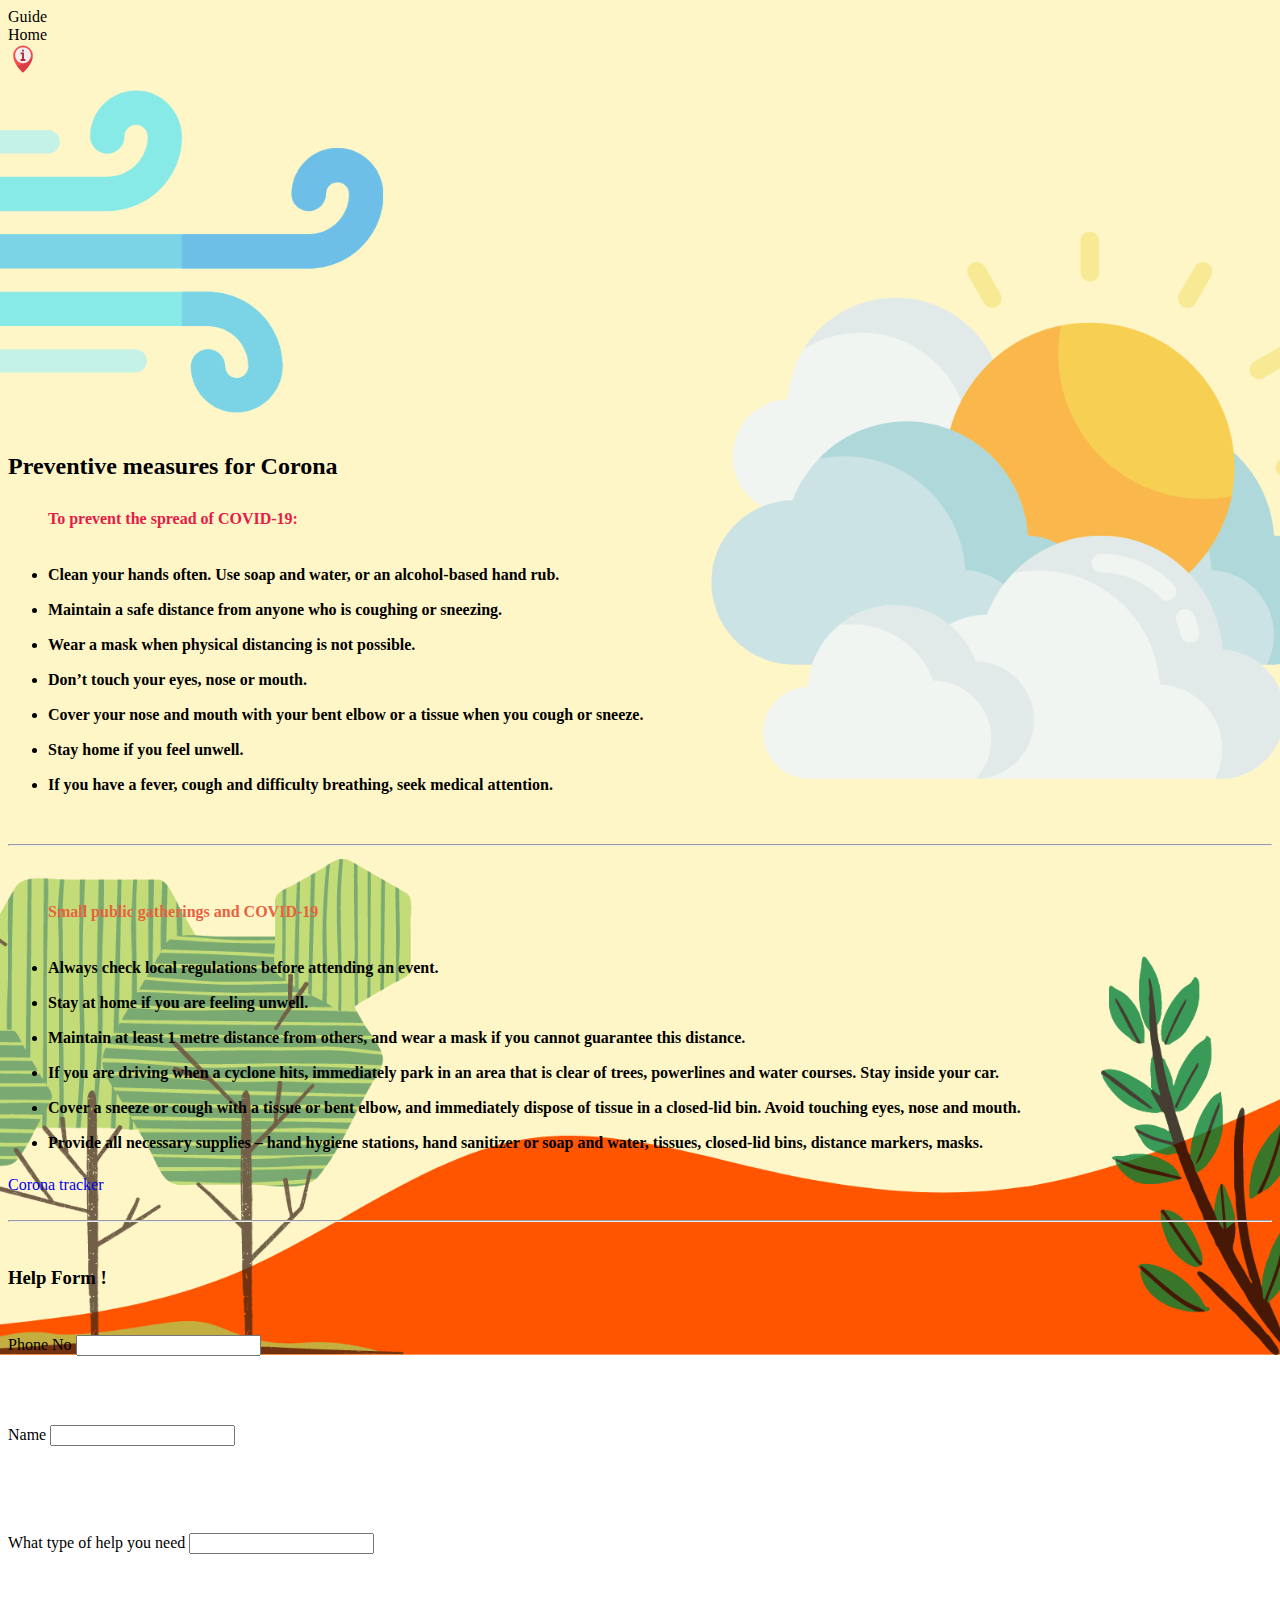
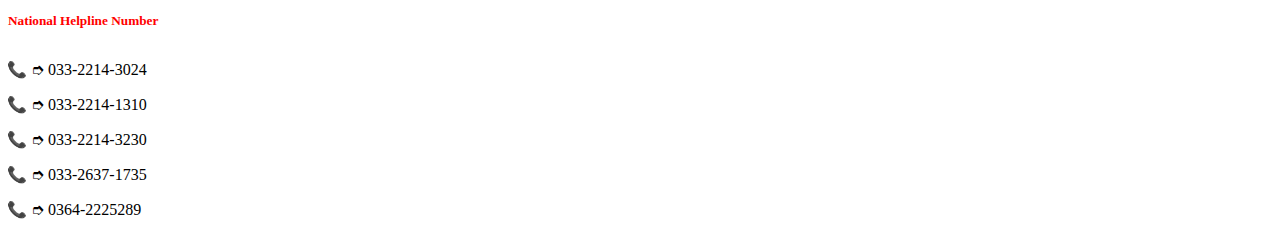
<file: Corona.html>
<!DOCTYPE html>
<html lang="en">
<head>
    <meta charset="UTF-8">
    <meta name="viewport" content="width=device-width, initial-scale=1.0">
    <title>Cyclone</title>

    <link rel="stylesheet" href="guide.css">
    <link rel="stylesheet" href="https://stackpath.bootstrapcdn.com/bootstrap/5.0.0-alpha1/css/bootstrap.min.css" integrity="sha384-r4NyP46KrjDleawBgD5tp8Y7UzmLA05oM1iAEQ17CSuDqnUK2+k9luXQOfXJCJ4I" crossorigin="anonymous">

</head>
<body>
    
    <nav class="navbar navbar-light fixed-top  bg-dark shadow-sm p-3 mb-5 bg-white rounded  " >
        <div class="container-fluid">
          <span class="navbar-brand mb-0 h1">Guide</span>
          <div class="nav-item text-primary ml-auto mr-2">Home</div>
          <div class="nav-item h-25 ml-2 "><a href=""> <img src="./img/info.svg" alt=""  width="30" height="30" class="d-inline-block align-top" srcset=""></a></div>
        </div>
      </nav>

      <div class="container mt-5 mb-4">
        <div class="embed-responsive embed-responsive-16by9">
            <iframe width="560" height="315" src="https://www.youtube.com/embed/FC4soCjxSOQ" frameborder="0" allow="accelerometer; autoplay; clipboard-write; encrypted-media; gyroscope; picture-in-picture" allowfullscreen></iframe>
            </div>
      </div>
      <br>   <br>
      <div class="container">
        <span style="color: rgb(0, 0, 0); font-family: Georgia, 'Times New Roman', Times, serif; font-weight: 1000;"><h2 class="text-center">Preventive measures for Corona</h2></span>
            <ul style="line-height: 35px; font-weight: bolder;">
                <h4 style="color: rgb(231, 27, 71); font-weight: bolder;">To prevent the spread of COVID-19:</h4>
                
                <li>Clean your hands often. Use soap and water, or an alcohol-based hand rub.</li>
                <li>Maintain a safe distance from anyone who is coughing or sneezing.</li>
                <li>Wear a mask when physical distancing is not possible.</li>
                <li>Don’t touch your eyes, nose or mouth.</li>
                <li>Cover your nose and mouth with your bent elbow or a tissue when you cough or sneeze.</li>
                <li>Stay home if you feel unwell.</li>
                <li>If you have a fever, cough and difficulty breathing, seek medical attention.</li>
            </ul>
         <br> <hr>  <br>
            <ul  style="line-height: 35px; font-weight: bolder;">
                <h4 style="color: rgb(230, 98, 65);font-weight: bolder;">Small public gatherings and COVID-19</h4>
              
                <li>Always check local regulations before attending an event.</li>
                <li>Stay at home if you are feeling unwell.</li>
                <li>Maintain at least 1 metre distance from others, and wear a mask if you cannot guarantee this distance.</li>
                <li>If you are driving when a cyclone hits, immediately park in an area that is clear of trees, powerlines and water courses. Stay inside your car.</li>
                <li>Cover a sneeze or cough with a tissue or bent elbow, and immediately dispose of tissue in a closed-lid bin. Avoid touching eyes, nose and mouth.</li>
                <li>Provide all necessary supplies – hand hygiene stations, hand sanitizer or soap and water, tissues, closed-lid bins, distance markers, masks.</li>
            </ul>
            <a href="ctracker.html" type="button" class="btn btn-lg btn-outline-danger text-center float-right">Corona tracker  </a>
            <br>
            <br> <hr>  <br>
            
            <div class="row">

                <div class="col-sm ">
                    <form class="card card-body shadow-lg p-3 mb-5 bg-white rounded border border-primary qform" action="">
                        <h3>Help Form !</h3>
                        <br>
                       <div class="row">

                        <div class="col-sm">
                         <li>
                            <label for="phone number"> Phone No</label>
                            <input type="integer">
                        </li>   
                        </div>

                        <div class="col-sm">
                           <li>
                            <label for="Name"> Name</label>
                            <input type="text">
                        </li> 
                        </div>


                       </div>
                         
                       <br>
                       <div class="row">
                        
                        <li>
                            <label for="help">What type of help you need</label>
                            <input type="text-area">
                        </li>
                        </div>
                    </form>


                </div>


                <div class="col-sm">

                     <div class="card card-body float-right shadow-lg p-3 mb-5 bg-white rounded border border-warning phCycl">
                <h5 style="color: red;">National Helpline Number</h5>
                <ul>
                    <li>033-2214-3024</li>
                    <li>033-2214-1310</li>
                    <li>033-2214-3230</li>
                    <li>033-2637-1735</li>
                    <li> 0364-2225289</li>
                </ul>

            </div>


                </div>

            </div>
           
      </div>



      
    <script src="https://cdn.jsdelivr.net/npm/popper.js@1.16.0/dist/umd/popper.min.js" integrity="sha384-Q6E9RHvbIyZFJoft+2mJbHaEWldlvI9IOYy5n3zV9zzTtmI3UksdQRVvoxMfooAo" crossorigin="anonymous"></script>
    <script src="https://stackpath.bootstrapcdn.com/bootstrap/5.0.0-alpha1/js/bootstrap.min.js" integrity="sha384-oesi62hOLfzrys4LxRF63OJCXdXDipiYWBnvTl9Y9/TRlw5xlKIEHpNyvvDShgf/" crossorigin="anonymous"></script>
    
    
    
</body>
</html>
</file>
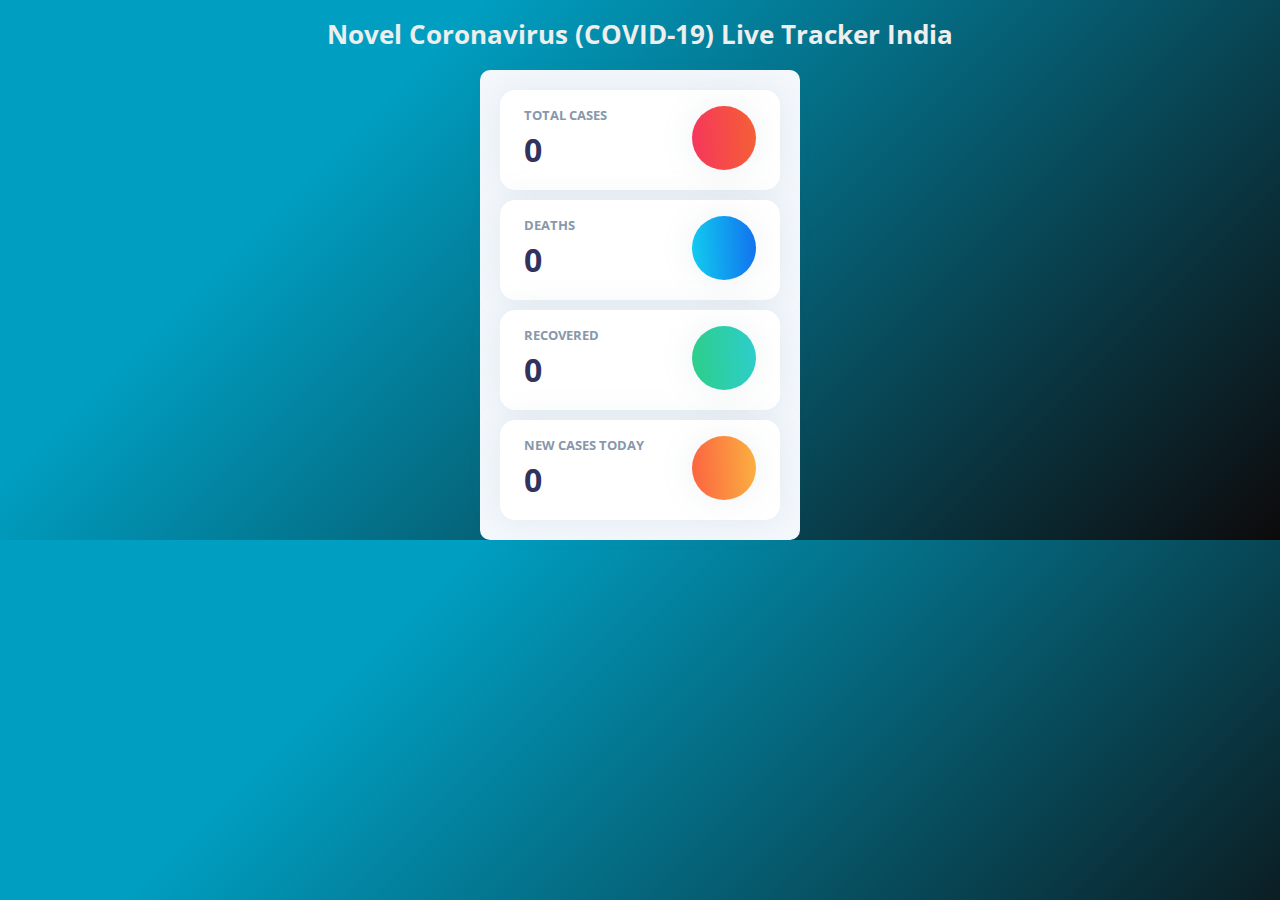
<file: ctracker.html>
<!DOCTYPE html>
<html lang="en">
<head>
    <meta charset="UTF-8">
    <meta name="viewport" content="width=device-width, initial-scale=1.0">
    <title>Corona Tracker</title>
    <link href="https://fonts.googleapis.com/css?family=Open+Sans:300,400,600,700" rel="stylesheet">
<link rel="stylesheet" href="https://use.fontawesome.com/releases/v5.7.2/css/all.css" integrity="sha384-fnmOCqbTlWIlj8LyTjo7mOUStjsKC4pOpQbqyi7RrhN7udi9RwhKkMHpvLbHG9Sr" crossorigin="anonymous">
<link rel="stylesheet" href="tracker-style.css">
</head>
<body>
    <h1 class="title">Novel Coronavirus (COVID-19) Live Tracker India</h1>
<div class="container">
  <!-- Card stats -->
  <div class="card card-stats">
    <!-- Card body -->
    <div class="card-body">
      <div class="col">
        <h5 class="card-title text-uppercase text-muted">Total Cases</h5>
        <span class="h2 font-weight-bold total_cases color-red count">0</span>
      </div>
      <div class="icon icon-shape bg-gradient-red text-white rounded-circle shadow">
        <i class="fas fa-users"></i>
      </div>
    </div>
  </div>
  <div class="card card-stats">
    <!-- Card body -->
    <div class="card-body">
      <div class="col">
        <h5 class="card-title text-uppercase text-muted">Deaths</h5>
        <span class="h2 font-weight-bold deaths color-blue count">0</span>
      </div>
      <div class="icon icon-shape bg-gradient-blue text-white rounded-circle shadow">
        <i class="fas fa-procedures"></i>
      </div>
    </div>
  </div>
  <div class="card card-stats">
    <!-- Card body -->
    <div class="card-body">
      <div class="col">
        <h5 class="card-title text-uppercase text-muted">Recovered</h5>
        <span class="h2 font-weight-bold recovered color-green count">0</span>
      </div>
      <div class="icon icon-shape bg-gradient-green text-white rounded-circle shadow">
        <i class="fas fa-child"></i>
      </div>
    </div>
  </div>
  <div class="card card-stats">
    <!-- Card body -->
    <div class="card-body">
      <div class="col">
        <h5 class="card-title text-uppercase text-muted">New Cases Today</h5>
        <span class="h2 font-weight-bold new_cases color-orange count">0</span>
      </div>
      <div class="icon icon-shape bg-gradient-orange text-white rounded-circle shadow">
        <i class="fas fa-bell"></i>
      </div>
    </div>
  </div>
</div>


<script src="tracker.js"></script>

</body>
</html>
</file>
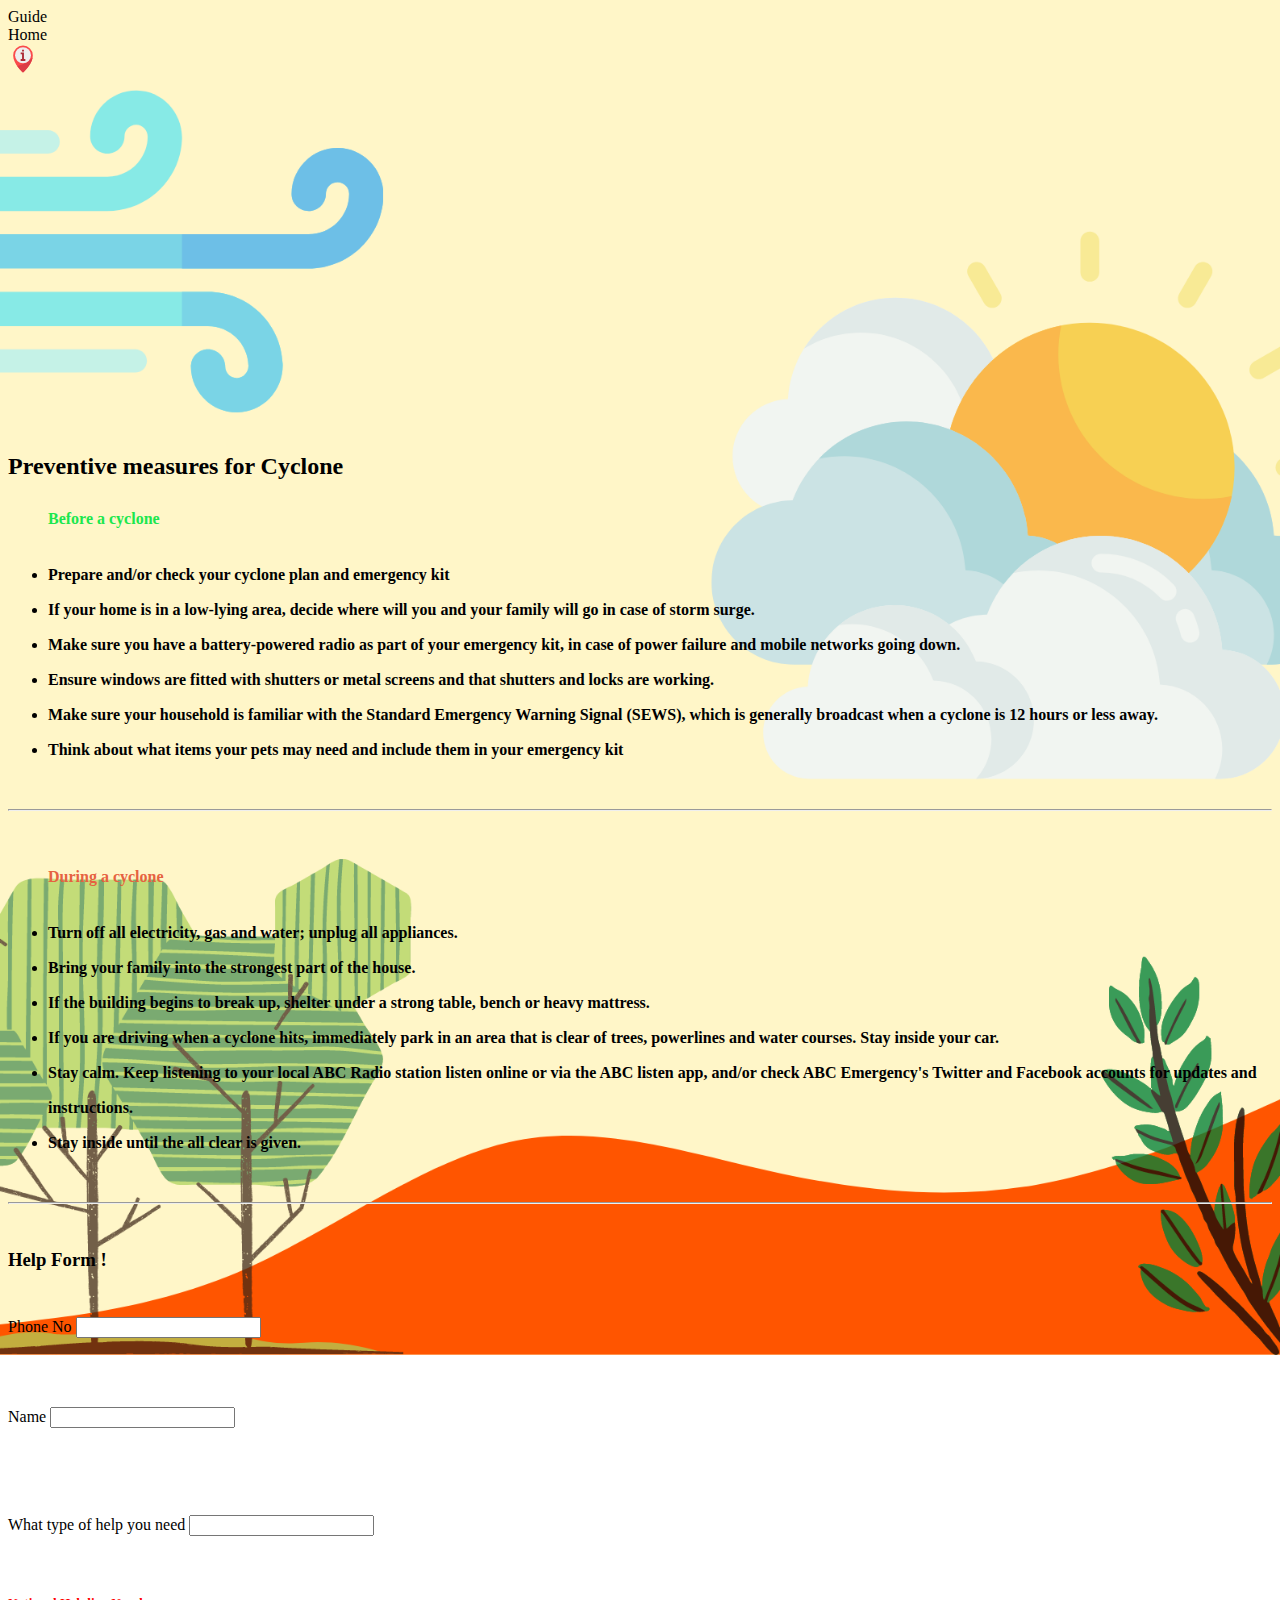
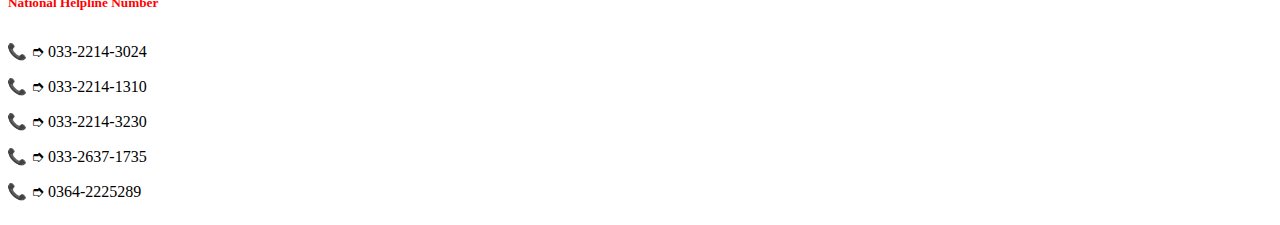
<file: cyclone.html>
<!DOCTYPE html>
<html lang="en">
<head>
    <meta charset="UTF-8">
    <meta name="viewport" content="width=device-width, initial-scale=1.0">
    <title>Cyclone</title>

    <link rel="stylesheet" href="guide.css">
    <link rel="stylesheet" href="https://stackpath.bootstrapcdn.com/bootstrap/5.0.0-alpha1/css/bootstrap.min.css" integrity="sha384-r4NyP46KrjDleawBgD5tp8Y7UzmLA05oM1iAEQ17CSuDqnUK2+k9luXQOfXJCJ4I" crossorigin="anonymous">

</head>
<body>
    
    <nav class="navbar navbar-light fixed-top  bg-dark shadow-sm p-3 mb-5 bg-white rounded  " >
        <div class="container-fluid">
          <span class="navbar-brand mb-0 h1">Guide</span>
          <div class="nav-item text-primary ml-auto mr-2">Home</div>
          <div class="nav-item h-25 ml-2 "><a href=""> <img src="./img/info.svg" alt=""  width="30" height="30" class="d-inline-block align-top" srcset=""></a></div>
        </div>
      </nav>

      <div class="container mt-5 mb-4">
        <div class="embed-responsive embed-responsive-16by9">
            <iframe width="560" height="315" src="https://www.youtube.com/embed/QjZfXrv7FEE" frameborder="0" allow="accelerometer; autoplay; clipboard-write; encrypted-media; gyroscope; picture-in-picture" allowfullscreen></iframe>
            </div>
      </div>
      <br>   <br>
      <div class="container">
        <span style="color: rgb(0, 0, 0); font-family: Georgia, 'Times New Roman', Times, serif; font-weight: 1000;"><h2 class="text-center">Preventive measures for Cyclone</h2></span>
            <ul style="line-height: 35px; font-weight: bolder;">
                <h4 style="color: rgb(27, 231, 78); font-weight: bolder;">Before a cyclone</h4>
                
                <li>Prepare and/or check your cyclone plan and emergency kit</li>
                <li>If your home is in a low-lying area, decide where will you and your family will go in case of storm surge.</li>
                <li>Make sure you have a battery-powered radio as part of your emergency kit, in case of power failure and mobile networks going down.</li>
                <li>Ensure windows are fitted with shutters or metal screens and that shutters and locks are working.</li>
                <li>Make sure your household is familiar with the Standard Emergency Warning Signal (SEWS), which is generally broadcast when a cyclone is 12 hours or less away.</li>
                <li>Think about what items your pets may need and include them in your emergency kit</li>
            </ul>
         <br> <hr>  <br>
            <ul  style="line-height: 35px; font-weight: bolder;">
                <h4 style="color: rgb(230, 98, 65);font-weight: bolder;">During a cyclone</h4>
              
                <li>Turn off all electricity, gas and water; unplug all appliances.</li>
                <li>Bring your family into the strongest part of the house.</li>
                <li>If the building begins to break up, shelter under a strong table, bench or heavy mattress.</li>
                <li>If you are driving when a cyclone hits, immediately park in an area that is clear of trees, powerlines and water courses. Stay inside your car.</li>
                <li>Stay calm. Keep listening to your local ABC Radio station listen online or via the ABC listen app, and/or check ABC Emergency's Twitter and Facebook accounts for updates and instructions.</li>
                <li>Stay inside until the all clear is given.</li>
            </ul>
            <br> <hr>  <br>
            <div class="row">

                <div class="col-sm ">
                    <form class="card card-body shadow-lg p-3 mb-5 bg-white rounded border border-primary qform" action="">
                        <h3>Help Form !</h3>
                        <br>
                       <div class="row">

                        <div class="col-sm">
                         <li>
                            <label for="phone number"> Phone No</label>
                            <input type="integer">
                        </li>   
                        </div>

                        <div class="col-sm">
                           <li>
                            <label for="Name"> Name</label>
                            <input type="text">
                        </li> 
                        </div>


                       </div>
                         
                       <br>
                       <div class="row">
                        
                        <li>
                            <label for="help">What type of help you need</label>
                            <input type="text-area">
                        </li>
                        </div>
                    </form>


                </div>


                <div class="col-sm">

                     <div class="card card-body float-right shadow-lg p-3 mb-5 bg-white rounded border border-warning phCycl">
                <h5 style="color: red;">National Helpline Number</h5>
                <ul>
                    <li>033-2214-3024</li>
                    <li>033-2214-1310</li>
                    <li>033-2214-3230</li>
                    <li>033-2637-1735</li>
                    <li> 0364-2225289</li>
                </ul>

            </div>


                </div>

            </div>
           
      </div>



      
    <script src="https://cdn.jsdelivr.net/npm/popper.js@1.16.0/dist/umd/popper.min.js" integrity="sha384-Q6E9RHvbIyZFJoft+2mJbHaEWldlvI9IOYy5n3zV9zzTtmI3UksdQRVvoxMfooAo" crossorigin="anonymous"></script>
    <script src="https://stackpath.bootstrapcdn.com/bootstrap/5.0.0-alpha1/js/bootstrap.min.js" integrity="sha384-oesi62hOLfzrys4LxRF63OJCXdXDipiYWBnvTl9Y9/TRlw5xlKIEHpNyvvDShgf/" crossorigin="anonymous"></script>
    
    
    
</body>
</html>
</file>
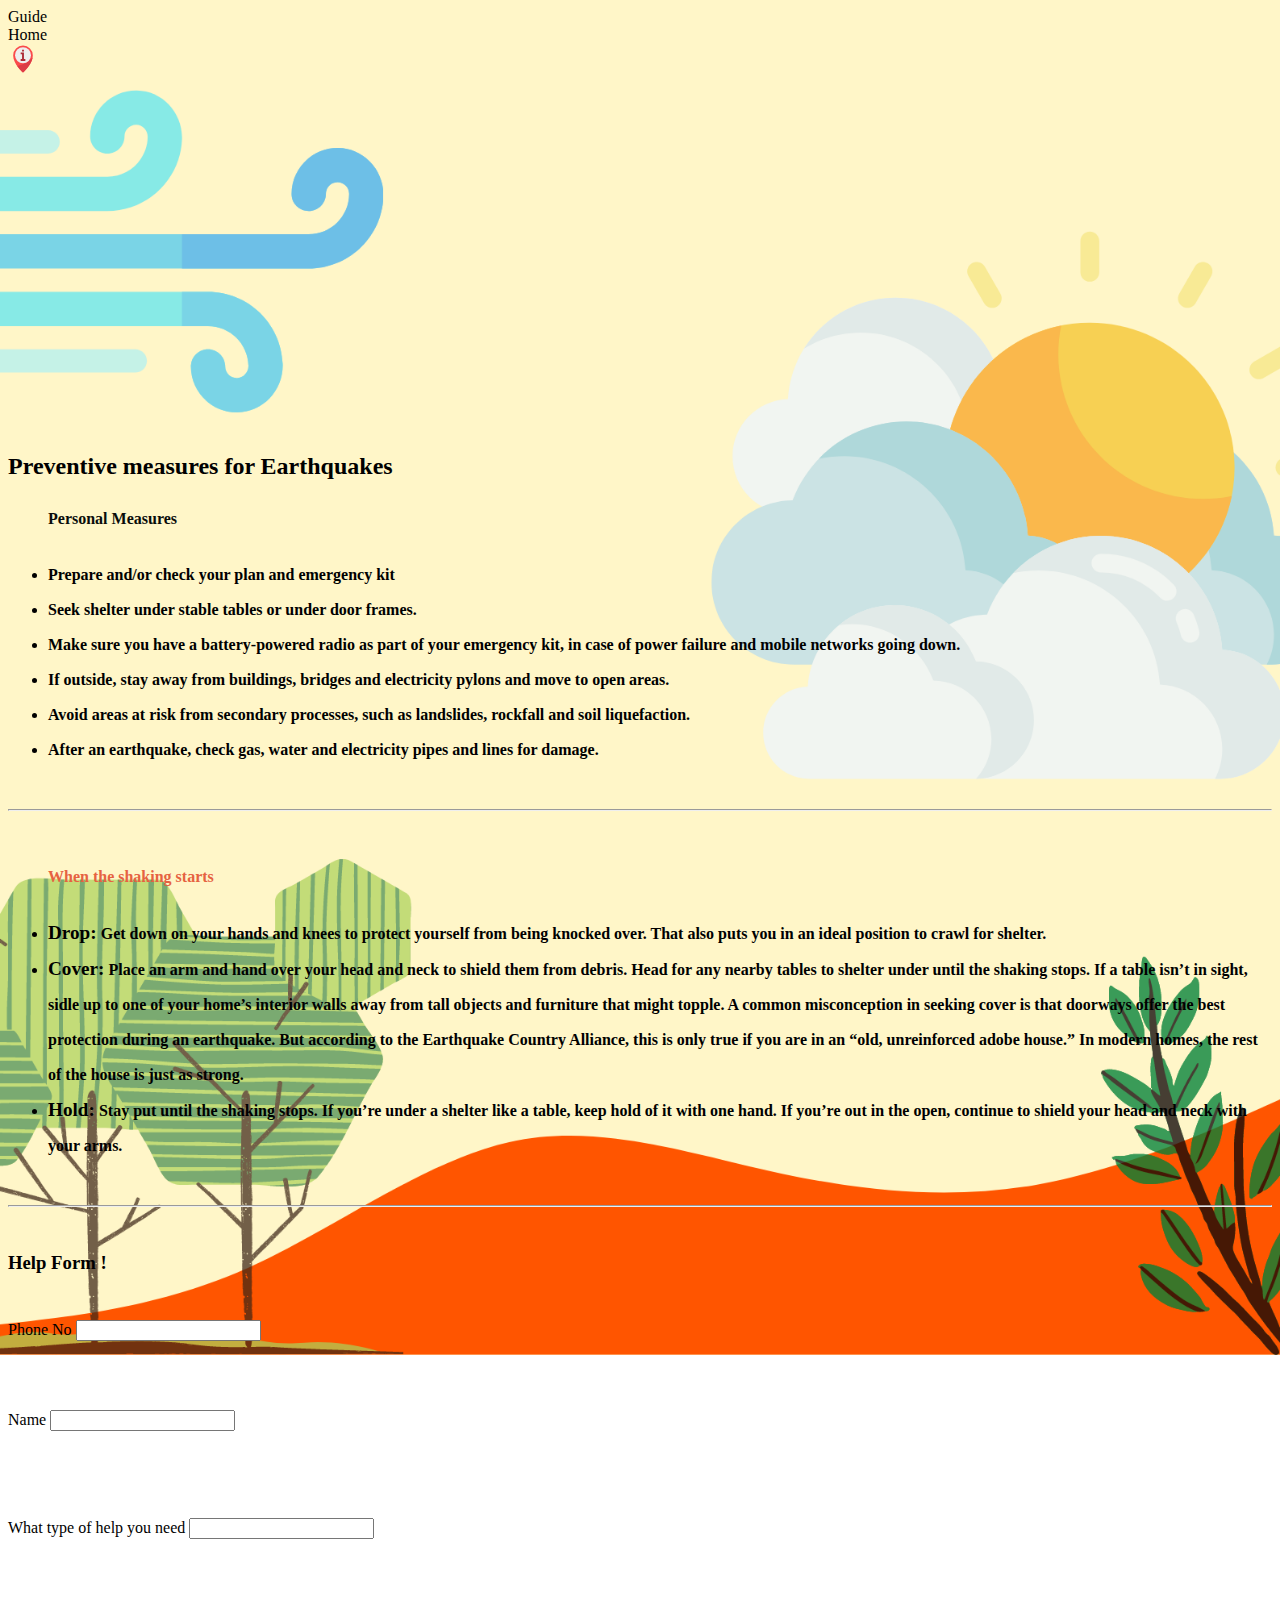
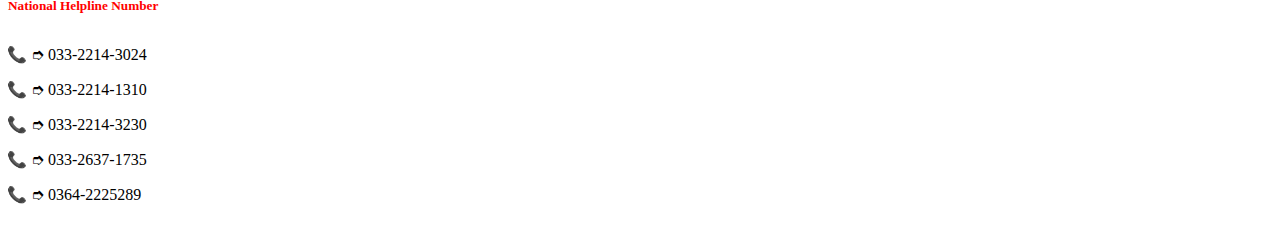
<file: earthquake.html>
<!DOCTYPE html>
<html lang="en">

<head>
    <meta charset="UTF-8">
    <meta name="viewport" content="width=device-width, initial-scale=1.0">
    <title>Earthquake</title>

    <link rel="stylesheet" href="guide.css">
    <link rel="stylesheet" href="https://stackpath.bootstrapcdn.com/bootstrap/5.0.0-alpha1/css/bootstrap.min.css"
        integrity="sha384-r4NyP46KrjDleawBgD5tp8Y7UzmLA05oM1iAEQ17CSuDqnUK2+k9luXQOfXJCJ4I" crossorigin="anonymous">

</head>

<body>

    <nav class="navbar navbar-light fixed-top  bg-dark shadow-sm p-3 mb-5 bg-white rounded  ">
        <div class="container-fluid">
            <span class="navbar-brand mb-0 h1">Guide</span>
            <div class="nav-item text-primary ml-auto mr-2">Home</div>
            <div class="nav-item h-25 ml-2 "><a href=""> <img src="./img/info.svg" alt="" width="30" height="30"
                        class="d-inline-block align-top" srcset=""></a></div>
        </div>
    </nav>

    <div class="container mt-5 mb-4">
        <div class="embed-responsive embed-responsive-16by9">
            <iframe width="560" height="315" src="https://www.youtube.com/embed/BLEPakj1YTY" frameborder="0"
                allow="accelerometer; autoplay; clipboard-write; encrypted-media; gyroscope; picture-in-picture"
                allowfullscreen></iframe>
        </div>
    </div>
    <br> <br>
    <div class="container">
        <span style="color: rgb(0, 0, 0); font-family: Georgia, 'Times New Roman', Times, serif; font-weight: 1000;">
            <h2 class="text-center">Preventive measures for Earthquakes</h2>
        </span>
        <ul style="line-height: 35px; font-weight: bolder;">
            <h4 style="color: rgb(9, 12, 10); font-weight: bolder;">Personal Measures</h4>

            <li>Prepare and/or check your plan and emergency kit</li>
            <li>Seek shelter under stable tables or under door frames.</li>
            <li>Make sure you have a battery-powered radio as part of your emergency kit, in case of power failure and
                mobile networks going down.</li>
            <li>If outside, stay away from buildings, bridges and electricity pylons and move to open areas.</li>
            <li>Avoid areas at risk from secondary processes, such as landslides, rockfall and soil liquefaction.</li>
            <li>After an earthquake, check gas, water and electricity pipes and lines for damage.</li>
        </ul>
        <br>
        <hr> <br>
        <ul style="line-height: 35px; font-weight: bolder;">
            <h4 style="color: rgb(230, 98, 65);font-weight: bolder;">When the shaking starts</h4>

            <li> <span style="color: black;font-weight: bolder; font-size: larger;">Drop:</span>  Get down on your hands and knees to protect yourself from being knocked over. That also puts you in an ideal position to crawl for shelter.</li>
            <li> <span style="color: black;font-weight: bolder;font-size: larger;">Cover:</span> Place an arm and hand over your head and neck to shield them from debris. Head for any nearby tables to shelter under until the shaking stops. If a table isn’t in sight, sidle up to one of your home’s interior walls away from tall objects and furniture that might topple. A common misconception in seeking cover is that doorways offer the best protection during an earthquake. But according to the Earthquake Country Alliance, this is only true if you are in an “old, unreinforced adobe house.” In modern homes, the rest of the house is just as strong.</li>
            <li> <span style="color: black;font-weight: bolder;font-size: larger;">Hold:</span> Stay put until the shaking stops. If you’re under a shelter like a table, keep hold of it with one hand. If you’re out in the open, continue to shield your head and neck with your arms.</li>
            
        </ul>
        <br>
        <hr> <br>
        <div class="row">

            <div class="col-sm ">
                <form class="card card-body shadow-lg p-3 mb-5 bg-white rounded border border-primary qform" action="">
                    <h3>Help Form !</h3>
                    <br>
                    <div class="row">

                        <div class="col-sm">
                            <li>
                                <label for="phone number"> Phone No</label>
                                <input type="integer">
                            </li>
                        </div>

                        <div class="col-sm">
                            <li>
                                <label for="Name"> Name</label>
                                <input type="text">
                            </li>
                        </div>


                    </div>

                    <br>
                    <div class="row">

                        <li>
                            <label for="help">What type of help you need</label>
                            <input type="text-area">
                        </li>
                    </div>
                </form>


            </div>


            <div class="col-sm">

                <div
                    class="card card-body float-right shadow-lg p-3 mb-5 bg-white rounded border border-warning phCycl">
                    <h5 style="color: red;">National Helpline Number</h5>
                    <ul>
                        <li>033-2214-3024</li>
                        <li>033-2214-1310</li>
                        <li>033-2214-3230</li>
                        <li>033-2637-1735</li>
                        <li> 0364-2225289</li>
                    </ul>

                </div>


            </div>

        </div>

    </div>




    <script src="https://cdn.jsdelivr.net/npm/popper.js@1.16.0/dist/umd/popper.min.js"
        integrity="sha384-Q6E9RHvbIyZFJoft+2mJbHaEWldlvI9IOYy5n3zV9zzTtmI3UksdQRVvoxMfooAo"
        crossorigin="anonymous"></script>
    <script src="https://stackpath.bootstrapcdn.com/bootstrap/5.0.0-alpha1/js/bootstrap.min.js"
        integrity="sha384-oesi62hOLfzrys4LxRF63OJCXdXDipiYWBnvTl9Y9/TRlw5xlKIEHpNyvvDShgf/"
        crossorigin="anonymous"></script>



</body>

</html>
</file>
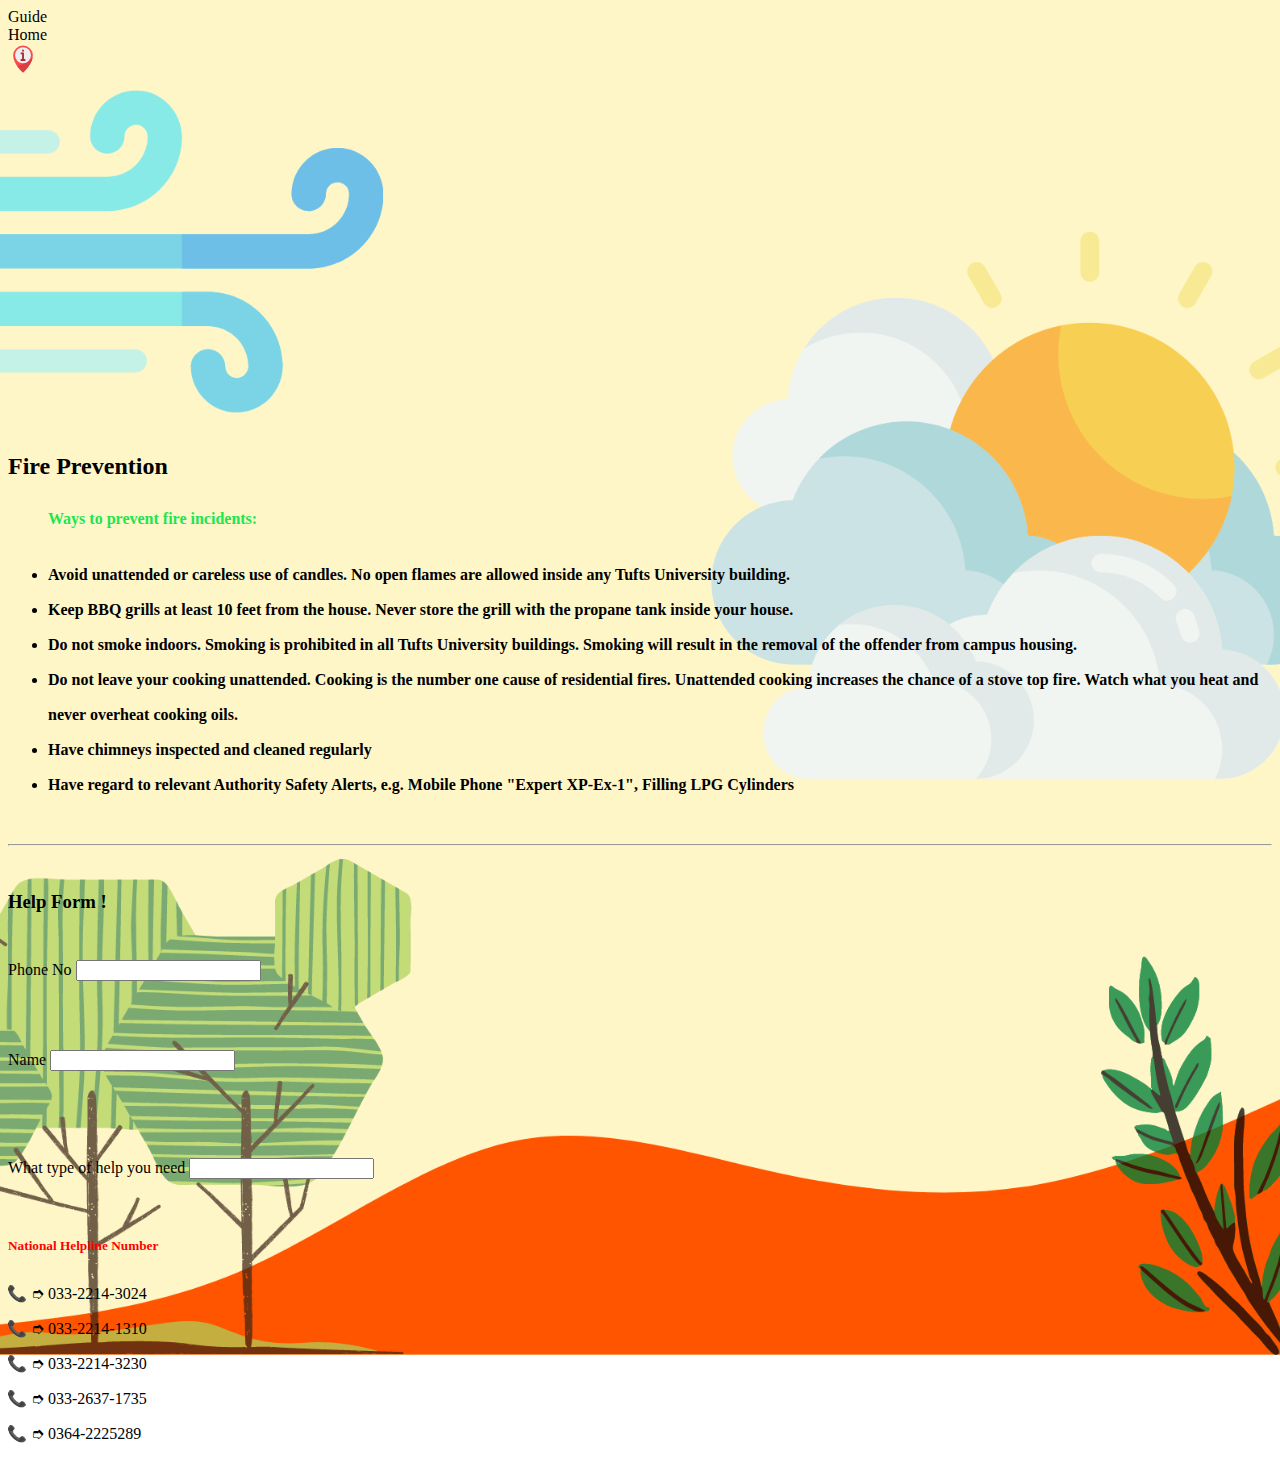
<file: fire.html>
<!DOCTYPE html>
<html lang="en">
<head>
    <meta charset="UTF-8">
    <meta name="viewport" content="width=device-width, initial-scale=1.0">
    <title>Fire</title>

    <link rel="stylesheet" href="guide.css">
    <link rel="stylesheet" href="https://stackpath.bootstrapcdn.com/bootstrap/5.0.0-alpha1/css/bootstrap.min.css" integrity="sha384-r4NyP46KrjDleawBgD5tp8Y7UzmLA05oM1iAEQ17CSuDqnUK2+k9luXQOfXJCJ4I" crossorigin="anonymous">

</head>
<body>
    
    <nav class="navbar navbar-light fixed-top  bg-dark shadow-sm p-3 mb-5 bg-white rounded  " >
        <div class="container-fluid">
          <span class="navbar-brand mb-0 h1">Guide</span>
          <div class="nav-item text-primary ml-auto mr-2">Home</div>
          <div class="nav-item h-25 ml-2 "><a href=""> <img src="./img/info.svg" alt=""  width="30" height="30" class="d-inline-block align-top" srcset=""></a></div>
        </div>
      </nav>

      <div class="container mt-5 mb-4">
        <div class="embed-responsive embed-responsive-16by9">
            <iframe width="560" height="315" src="https://www.youtube.com/embed/ec9ILB8lQlo?start=8" frameborder="0" allow="accelerometer; autoplay; clipboard-write; encrypted-media; gyroscope; picture-in-picture" allowfullscreen></iframe>
            </div>
      </div>
      <br>   <br>
      <div class="container">
        <span style="color: rgb(0, 0, 0); font-family: Georgia, 'Times New Roman', Times, serif; font-weight: 1000;"><h2 class="text-center">Fire Prevention</h2></span>
            <ul style="line-height: 35px; font-weight: bolder;">
                <h4 style="color: rgb(27, 231, 78); font-weight: bolder;">Ways to prevent fire incidents:</h4>
                
                <li>Avoid unattended or careless use of candles. No open flames are allowed inside any Tufts University building.</li>
                <li>Keep BBQ grills at least 10 feet from the house. Never store the grill with the propane tank inside your house.</li>
                <li>Do not smoke indoors. Smoking is prohibited in all Tufts University buildings. Smoking will result in the removal of the offender from campus housing.</li>
                <li>Do not leave your cooking unattended. Cooking is the number one cause of residential fires. Unattended cooking increases the chance of a stove top fire. Watch what you heat and never overheat cooking oils.</li>
                <li>Have chimneys inspected and cleaned regularly</li>
                <li>Have regard to relevant Authority Safety Alerts, e.g. Mobile Phone "Expert XP-Ex-1", Filling LPG Cylinders</li>
            </ul>
         <br> <hr>  <br>
            
            <div class="row">

                <div class="col-sm ">
                    <form class="card card-body shadow-lg p-3 mb-5 bg-white rounded border border-primary qform" action="">
                        <h3>Help Form !</h3>
                        <br>
                       <div class="row">

                        <div class="col-sm">
                         <li>
                            <label for="phone number"> Phone No</label>
                            <input type="integer">
                        </li>   
                        </div>

                        <div class="col-sm">
                           <li>
                            <label for="Name"> Name</label>
                            <input type="text">
                        </li> 
                        </div>


                       </div>
                         
                       <br>
                       <div class="row">
                        
                        <li>
                            <label for="help">What type of help you need</label>
                            <input type="text-area">
                        </li>
                        </div>
                    </form>


                </div>


                <div class="col-sm">

                     <div class="card card-body float-right shadow-lg p-3 mb-5 bg-white rounded border border-warning phCycl">
                <h5 style="color: red;">National Helpline Number</h5>
                <ul>
                    <li>033-2214-3024</li>
                    <li>033-2214-1310</li>
                    <li>033-2214-3230</li>
                    <li>033-2637-1735</li>
                    <li> 0364-2225289</li>
                </ul>

            </div>


                </div>

            </div>
           
      </div>



      
    <script src="https://cdn.jsdelivr.net/npm/popper.js@1.16.0/dist/umd/popper.min.js" integrity="sha384-Q6E9RHvbIyZFJoft+2mJbHaEWldlvI9IOYy5n3zV9zzTtmI3UksdQRVvoxMfooAo" crossorigin="anonymous"></script>
    <script src="https://stackpath.bootstrapcdn.com/bootstrap/5.0.0-alpha1/js/bootstrap.min.js" integrity="sha384-oesi62hOLfzrys4LxRF63OJCXdXDipiYWBnvTl9Y9/TRlw5xlKIEHpNyvvDShgf/" crossorigin="anonymous"></script>
    
    
    
</body>
</html>
</file>
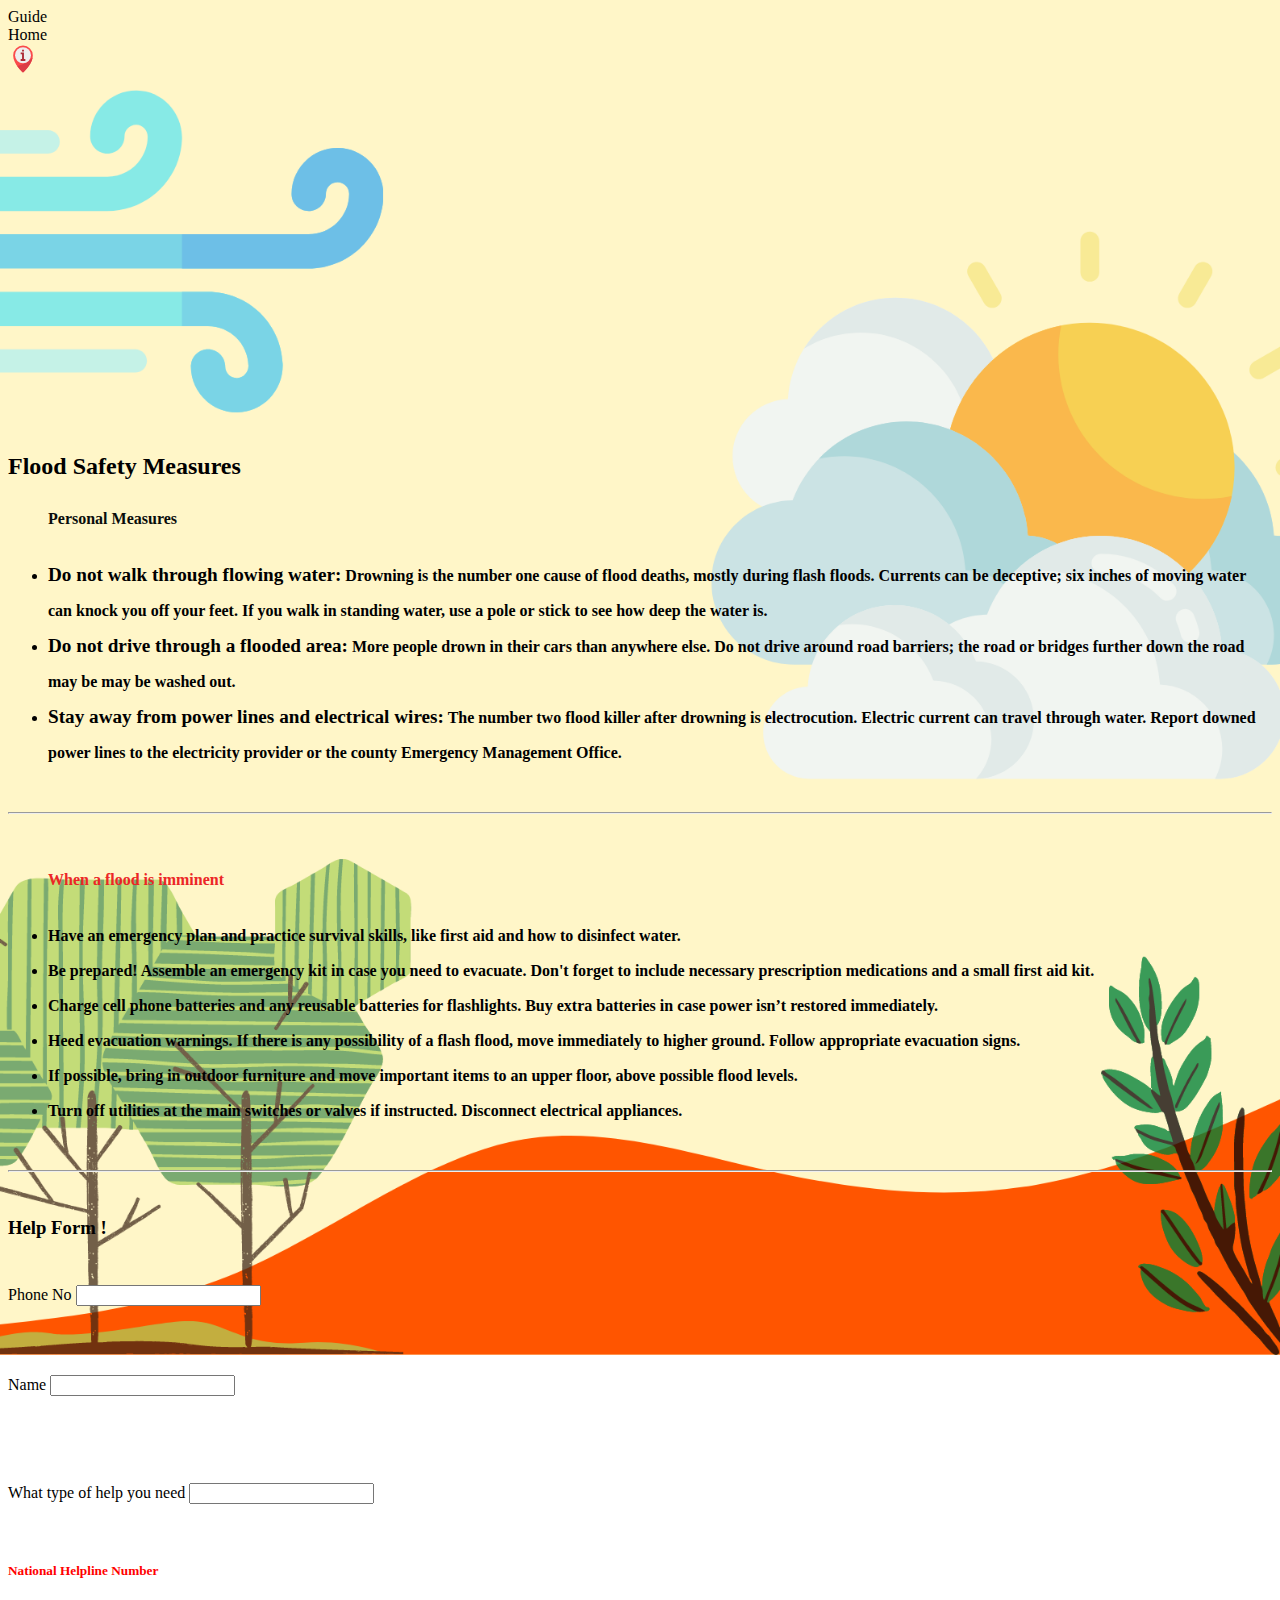
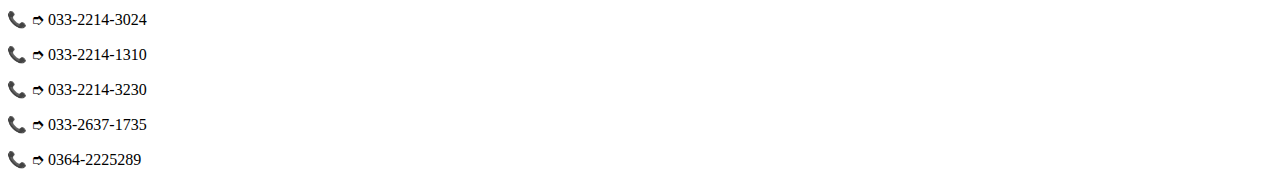
<file: floods.html>
<!DOCTYPE html>
<html lang="en">

<head>
    <meta charset="UTF-8">
    <meta name="viewport" content="width=device-width, initial-scale=1.0">
    <title>Earthquake</title>

    <link rel="stylesheet" href="guide.css">
    <link rel="stylesheet" href="https://stackpath.bootstrapcdn.com/bootstrap/5.0.0-alpha1/css/bootstrap.min.css"
        integrity="sha384-r4NyP46KrjDleawBgD5tp8Y7UzmLA05oM1iAEQ17CSuDqnUK2+k9luXQOfXJCJ4I" crossorigin="anonymous">

</head>

<body>

    <nav class="navbar navbar-light fixed-top  bg-dark shadow-sm p-3 mb-5 bg-white rounded  ">
        <div class="container-fluid">
            <span class="navbar-brand mb-0 h1">Guide</span>
            <div class="nav-item text-primary ml-auto mr-2">Home</div>
            <div class="nav-item h-25 ml-2 "><a href=""> <img src="./img/info.svg" alt="" width="30" height="30"
                        class="d-inline-block align-top" srcset=""></a></div>
        </div>
    </nav>

    <div class="container mt-5 mb-4">
        <div class="embed-responsive embed-responsive-16by9">
            <iframe width="560" height="315" src="https://www.youtube.com/embed/43M5mZuzHF8?start=16" frameborder="0" allow="accelerometer; autoplay; clipboard-write; encrypted-media; gyroscope; picture-in-picture" allowfullscreen></iframe>
        </div>
    </div>
    <br> <br>
    <div class="container">
        <span style="color: rgb(0, 0, 0); font-family: Georgia, 'Times New Roman', Times, serif; font-weight: 1000;">
            <h2 class="text-center">Flood Safety Measures</h2>
        </span>
        <ul style="line-height: 35px; font-weight: bolder;">
            <h4 style="color: rgb(9, 12, 10); font-weight: bolder;">Personal Measures</h4>

            <li>  <span style="color: black;font-weight: bolder; font-size: larger;">Do not walk through flowing water:</span>  Drowning is the number one cause of flood deaths, mostly during flash floods. Currents can be deceptive; six inches of moving water can knock you off your feet. If you walk in standing water, use a pole or stick to see how deep the water is.</li>
            <li>  <span style="color: black;font-weight: bolder; font-size: larger;">Do not drive through a flooded area:</span>  More people drown in their cars than anywhere else. Do not drive around road barriers; the road or bridges further down the road may be may be washed out.</li>
            <li>  <span style="color: black;font-weight: bolder; font-size: larger;"> Stay away from power lines and electrical wires:</span> The number two flood killer after drowning is electrocution. Electric current can travel through water. Report downed power lines to the electricity provider or the county Emergency Management Office.</li>
           
        </ul>
        <br>
        <hr> <br>
        <ul style="line-height: 35px; font-weight: bolder;">
            <h4 style="color: rgb(236, 38, 38);font-weight: bolder;">When a flood is imminent</h4>

            <li> Have an emergency plan and practice survival skills, like first aid and how to disinfect water.</li>
            <li> Be prepared! Assemble an emergency kit in case you need to evacuate. Don't forget to include necessary prescription medications and a small first aid kit.</li>
            <li>Charge cell phone batteries and any reusable batteries for flashlights. Buy extra batteries in case power isn’t restored immediately.</li>
            <li>Heed evacuation warnings. If there is any possibility of a flash flood, move immediately to higher ground. Follow appropriate evacuation signs.</li>
            <li>If possible, bring in outdoor furniture and move important items to an upper floor, above possible flood levels.</li>
            <li>Turn off utilities at the main switches or valves if instructed. Disconnect electrical appliances.</li>
            
        </ul>
        <br>
        <hr> <br>
        <div class="row">

            <div class="col-sm ">
                <form class="card card-body shadow-lg p-3 mb-5 bg-white rounded border border-primary qform" action="">
                    <h3>Help Form !</h3>
                    <br>
                    <div class="row">

                        <div class="col-sm">
                            <li>
                                <label for="phone number"> Phone No</label>
                                <input type="integer">
                            </li>
                        </div>

                        <div class="col-sm">
                            <li>
                                <label for="Name"> Name</label>
                                <input type="text">
                            </li>
                        </div>


                    </div>

                    <br>
                    <div class="row">

                        <li>
                            <label for="help">What type of help you need</label>
                            <input type="text-area">
                        </li>
                    </div>
                </form>


            </div>


            <div class="col-sm">

                <div
                    class="card card-body float-right shadow-lg p-3 mb-5 bg-white rounded border border-warning phCycl">
                    <h5 style="color: red;">National Helpline Number</h5>
                    <ul>
                        <li>033-2214-3024</li>
                        <li>033-2214-1310</li>
                        <li>033-2214-3230</li>
                        <li>033-2637-1735</li>
                        <li> 0364-2225289</li>
                    </ul>

                </div>


            </div>

        </div>

    </div>




    <script src="https://cdn.jsdelivr.net/npm/popper.js@1.16.0/dist/umd/popper.min.js"
        integrity="sha384-Q6E9RHvbIyZFJoft+2mJbHaEWldlvI9IOYy5n3zV9zzTtmI3UksdQRVvoxMfooAo"
        crossorigin="anonymous"></script>
    <script src="https://stackpath.bootstrapcdn.com/bootstrap/5.0.0-alpha1/js/bootstrap.min.js"
        integrity="sha384-oesi62hOLfzrys4LxRF63OJCXdXDipiYWBnvTl9Y9/TRlw5xlKIEHpNyvvDShgf/"
        crossorigin="anonymous"></script>



</body>

</html>
</file>
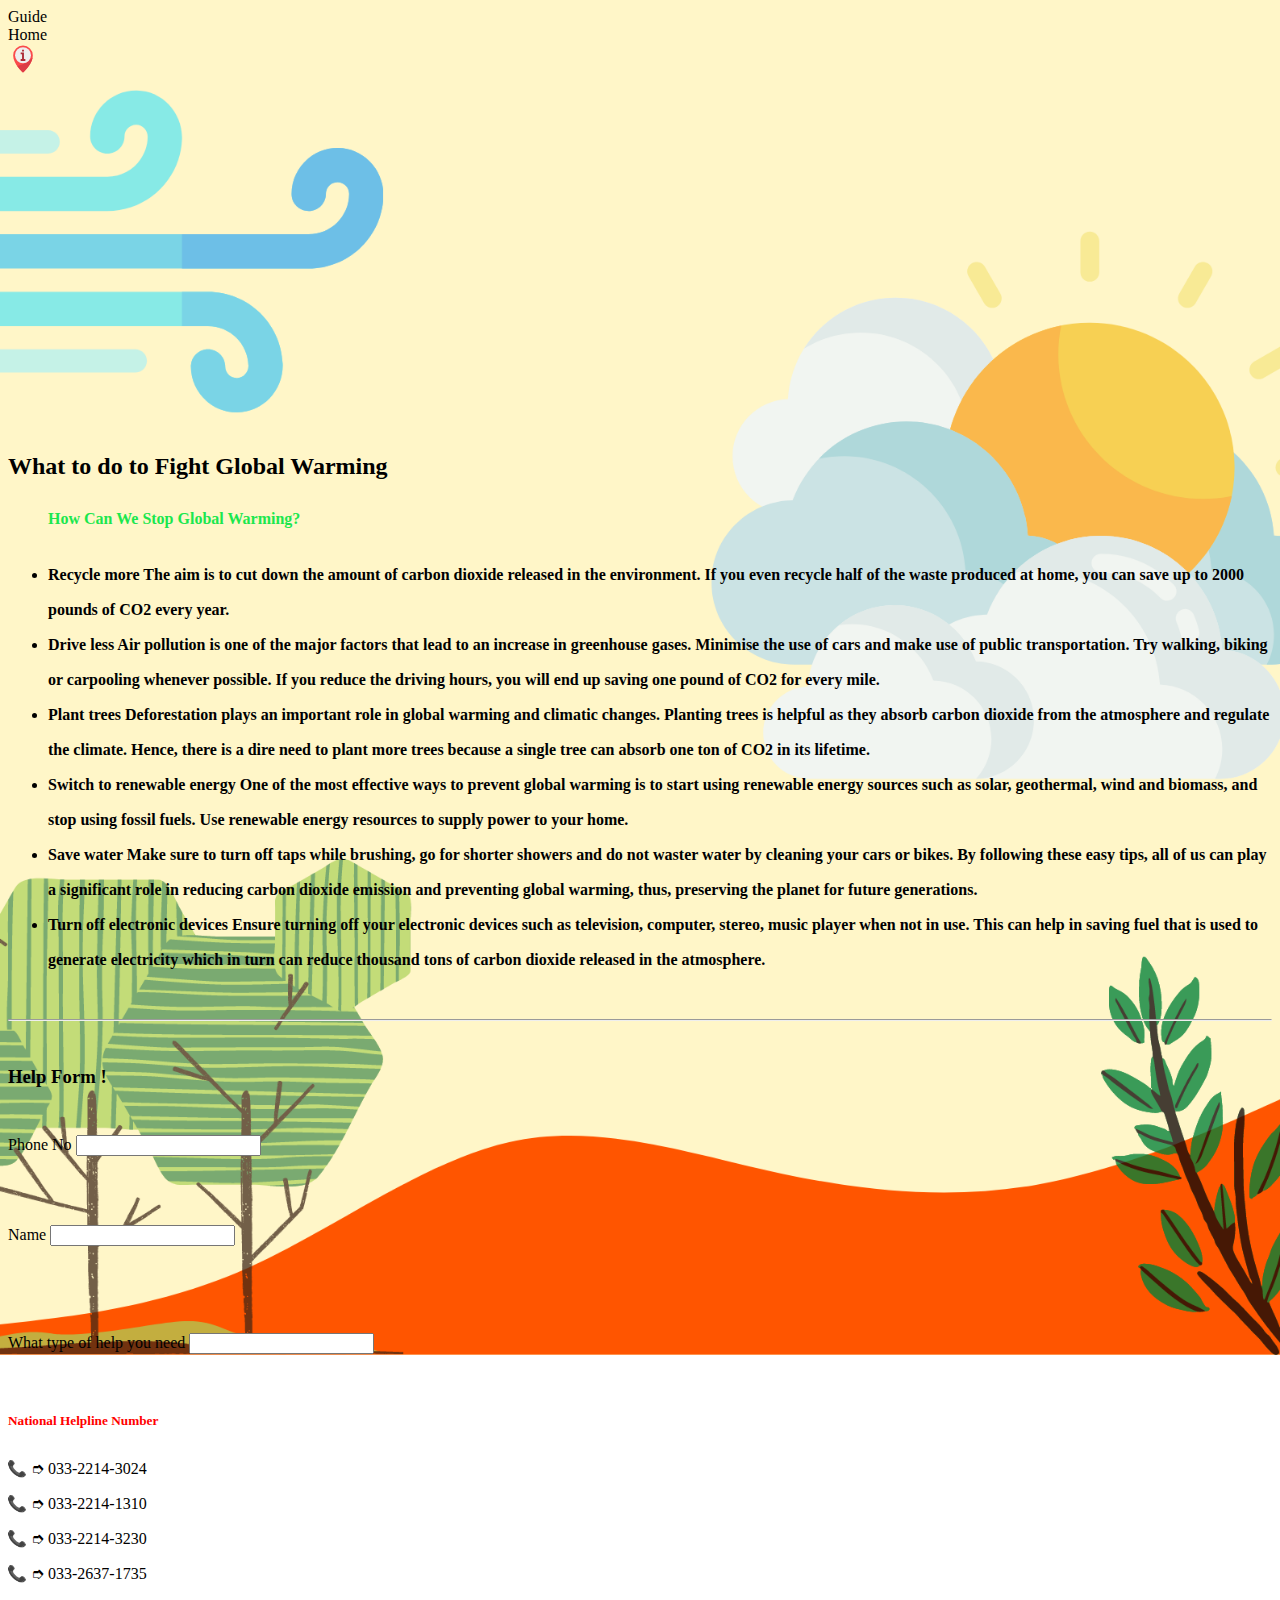
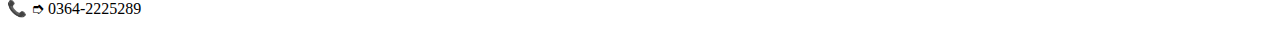
<file: Global.html>
<!DOCTYPE html>
<html lang="en">
<head>
    <meta charset="UTF-8">
    <meta name="viewport" content="width=device-width, initial-scale=1.0">
    <title>Global-Warming</title>

    <link rel="stylesheet" href="guide.css">
    <link rel="stylesheet" href="https://stackpath.bootstrapcdn.com/bootstrap/5.0.0-alpha1/css/bootstrap.min.css" integrity="sha384-r4NyP46KrjDleawBgD5tp8Y7UzmLA05oM1iAEQ17CSuDqnUK2+k9luXQOfXJCJ4I" crossorigin="anonymous">

</head>
<body>
    
    <nav class="navbar navbar-light fixed-top  bg-dark shadow-sm p-3 mb-5 bg-white rounded  " >
        <div class="container-fluid">
          <span class="navbar-brand mb-0 h1">Guide</span>
          <div class="nav-item text-primary ml-auto mr-2">Home</div>
          <div class="nav-item h-25 ml-2 "><a href=""> <img src="./img/info.svg" alt=""  width="30" height="30" class="d-inline-block align-top" srcset=""></a></div>
        </div>
      </nav>

      <div class="container mt-5 mb-4">
        <div class="embed-responsive embed-responsive-16by9">
            <iframe width="560" height="315" src="https://www.youtube.com/embed/1gFRHVYjsP0" frameborder="0" allow="accelerometer; autoplay; clipboard-write; encrypted-media; gyroscope; picture-in-picture" allowfullscreen></iframe>
            </div>
      </div>
      <br>   <br>
      <div class="container">
        <span style="color: rgb(0, 0, 0); font-family: Georgia, 'Times New Roman', Times, serif; font-weight: 1000;"><h2 class="text-center">What to do to Fight Global Warming</h2></span>
            <ul style="line-height: 35px; font-weight: bolder;">
                <h4 style="color: rgb(27, 231, 78); font-weight: bolder;">How Can We Stop Global Warming?</h4>
                
                <li>Recycle more

                    The aim is to cut down the amount of carbon dioxide released in the environment. If you even recycle half of the waste produced at home, you can save up to 2000 pounds of CO2 every year.</li>
                <li>Drive less

                    Air pollution is one of the major factors that lead to an increase in greenhouse gases. Minimise the use of cars and make use of public transportation. Try walking, biking or carpooling whenever possible. If you reduce the driving hours, you will end up saving one pound of CO2 for every mile.</li>
                <li>Plant trees

                    Deforestation plays an important role in global warming and climatic changes. Planting trees is helpful as they absorb carbon dioxide from the atmosphere and regulate the climate. Hence, there is a dire need to plant more trees because a single tree can absorb one ton of CO2 in its lifetime.</li>
                <li>Switch to renewable energy

                    One of the most effective ways to prevent global warming is to start using renewable energy sources such as solar, geothermal, wind and biomass, and stop using fossil fuels. Use renewable energy resources to supply power to your home.</li>
                <li>Save water

                    Make sure to turn off taps while brushing, go for shorter showers and do not waster water by cleaning your cars or bikes.
                    
                    By following these easy tips, all of us can play a significant role in reducing carbon dioxide emission and preventing global warming, thus, preserving the planet for future generations.</li>
                <li>Turn off electronic devices

                    Ensure turning off your electronic devices such as television, computer, stereo, music player when not in use. This can help in saving fuel that is used to generate electricity which in turn can reduce thousand tons of carbon dioxide released in the atmosphere.</li>
            </ul>
         <br> <hr>  <br>
          
            <div class="row">

                <div class="col-sm ">
                    <form class="card card-body shadow-lg p-3 mb-5 bg-white rounded border border-primary qform" action="">
                        <h3>Help Form !</h3>
                        <br>
                       <div class="row">

                        <div class="col-sm">
                         <li>
                            <label for="phone number"> Phone No</label>
                            <input type="integer">
                        </li>   
                        </div>

                        <div class="col-sm">
                           <li>
                            <label for="Name"> Name</label>
                            <input type="text">
                        </li> 
                        </div>


                       </div>
                         
                       <br>
                       <div class="row">
                        
                        <li>
                            <label for="help">What type of help you need</label>
                            <input type="text-area">
                        </li>
                        </div>
                    </form>


                </div>


                <div class="col-sm">

                     <div class="card card-body float-right shadow-lg p-3 mb-5 bg-white rounded border border-warning phCycl">
                <h5 style="color: red;">National Helpline Number</h5>
                <ul>
                    <li>033-2214-3024</li>
                    <li>033-2214-1310</li>
                    <li>033-2214-3230</li>
                    <li>033-2637-1735</li>
                    <li> 0364-2225289</li>
                </ul>

            </div>


                </div>

            </div>
           
      </div>



      
    <script src="https://cdn.jsdelivr.net/npm/popper.js@1.16.0/dist/umd/popper.min.js" integrity="sha384-Q6E9RHvbIyZFJoft+2mJbHaEWldlvI9IOYy5n3zV9zzTtmI3UksdQRVvoxMfooAo" crossorigin="anonymous"></script>
    <script src="https://stackpath.bootstrapcdn.com/bootstrap/5.0.0-alpha1/js/bootstrap.min.js" integrity="sha384-oesi62hOLfzrys4LxRF63OJCXdXDipiYWBnvTl9Y9/TRlw5xlKIEHpNyvvDShgf/" crossorigin="anonymous"></script>
    
    
    
</body>
</html>
</file>
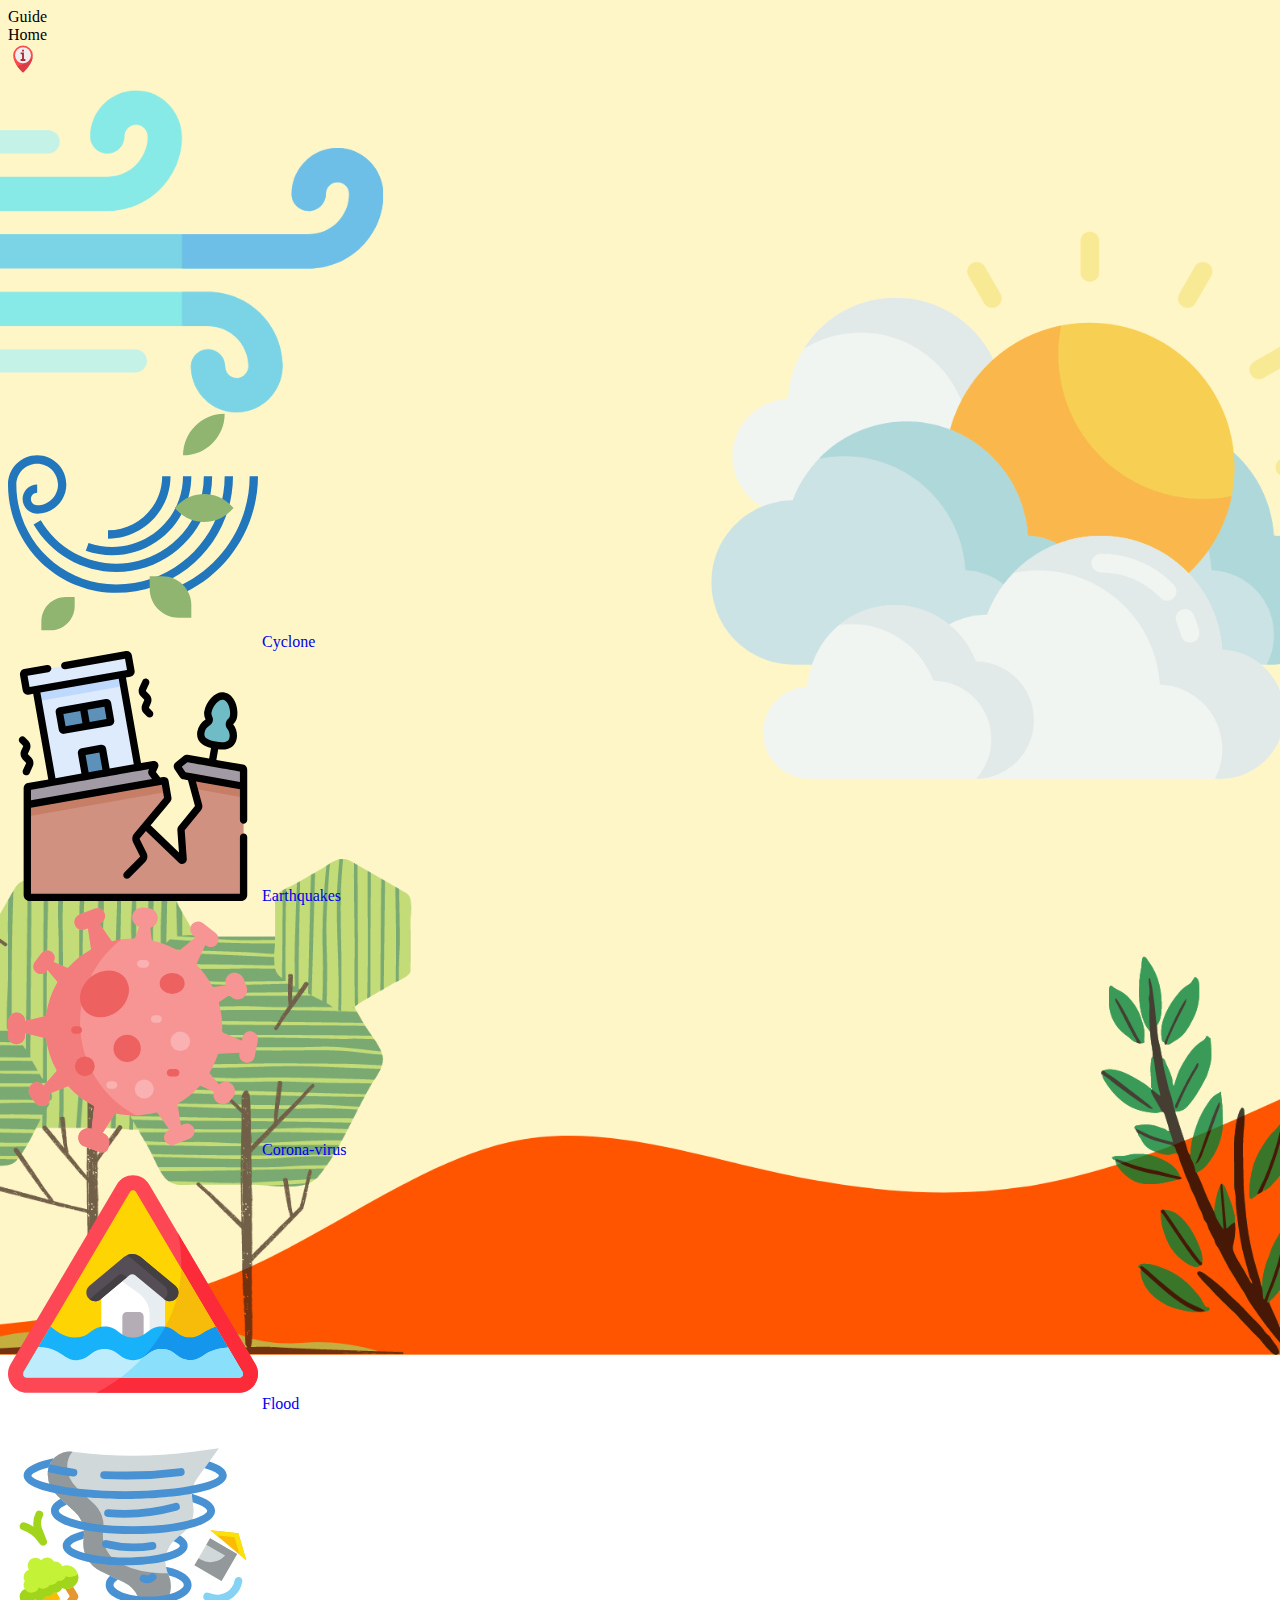
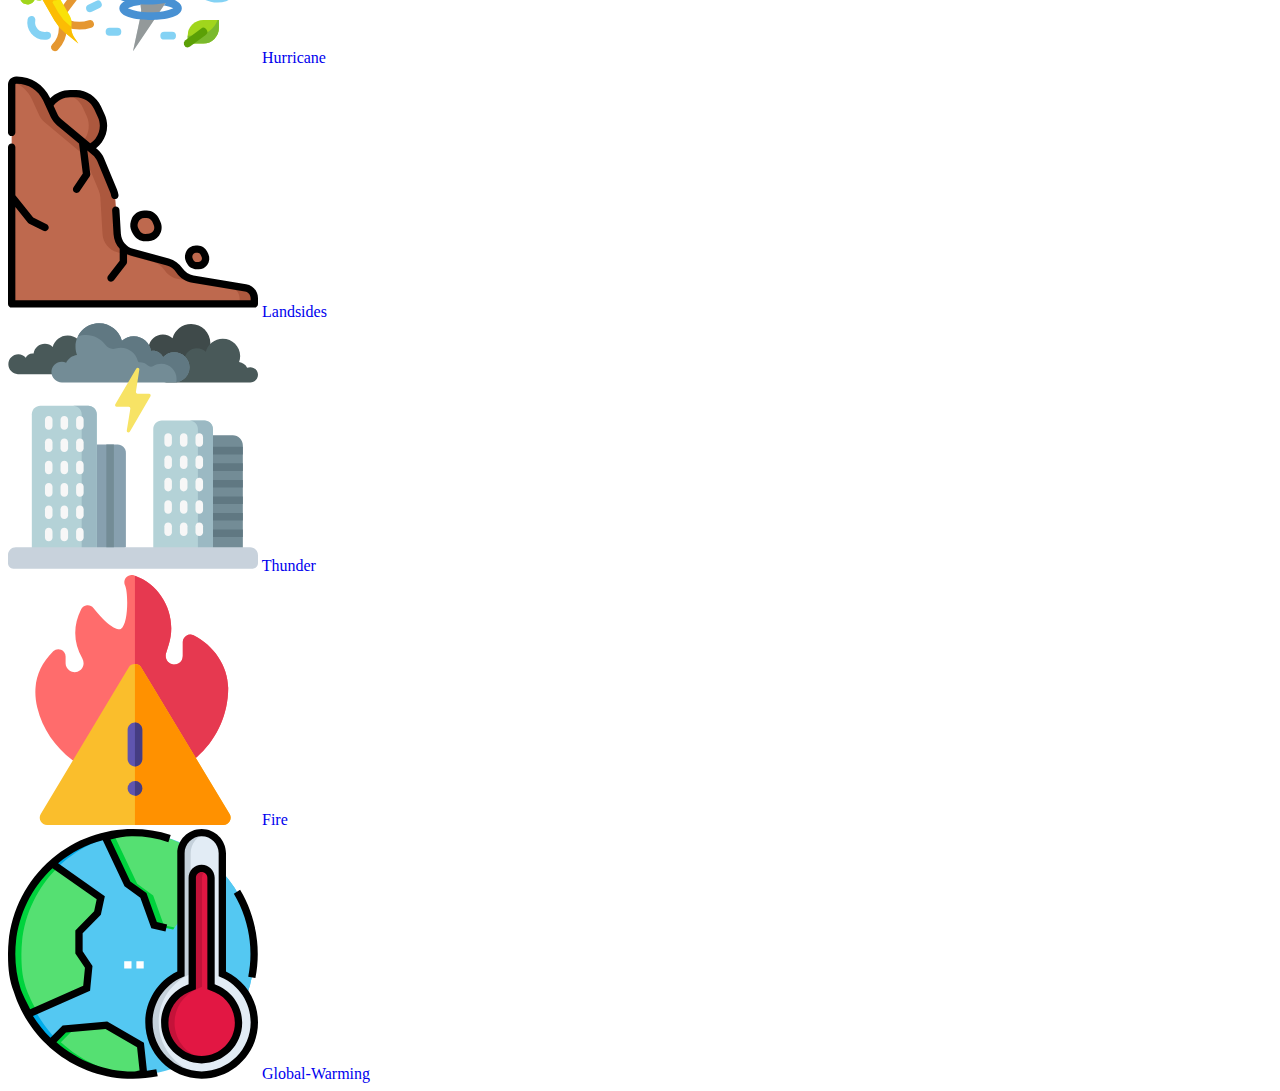
<file: guide.html>
<!DOCTYPE html>
<html lang="en">
<head>
    <meta charset="UTF-8">
    <meta name="viewport" content="width=device-width, initial-scale=1.0">
    <title>Guide</title>
    <link rel="stylesheet" href="guide.css">
    <link rel="stylesheet" href="https://stackpath.bootstrapcdn.com/bootstrap/5.0.0-alpha1/css/bootstrap.min.css" integrity="sha384-r4NyP46KrjDleawBgD5tp8Y7UzmLA05oM1iAEQ17CSuDqnUK2+k9luXQOfXJCJ4I" crossorigin="anonymous">

</head>
<body>
    
    <nav class="navbar navbar-light fixed-top  bg-dark shadow-sm p-3 mb-5 bg-white rounded  " >
        <div class="container-fluid">
          <span class="navbar-brand mb-0 h1">Guide</span>
          <div class="nav-item text-primary ml-auto mr-2">Home</div>
          <div class="nav-item h-25 ml-2 "><a href=""> <img src="./img/info.svg" alt=""  width="30" height="30" class="d-inline-block align-top" srcset=""></a></div>
        </div>
      </nav>

     

      <div class="container mt-5 mb-4">
        <div class="embed-responsive embed-responsive-16by9">
            <iframe width="560" height="315" src="https://www.youtube.com/embed/y16aMLeh91Q" frameborder="0" allow="accelerometer; autoplay; clipboard-write; encrypted-media; gyroscope; picture-in-picture" allowfullscreen></iframe>
            </div>
      </div>

        <div class="container mt-5 guidecard">
            <!--row 1-->
            <div class="row mt-5 ">
                <div class="col-sm">

                    <div class="card card-body shadow-lg p-3 mb-5 bg-white rounded">
                        <img src="./img/wind.svg" alt="" class="card-img-top ">
                        <a href="cyclone.html" target="_blank" class="card-text text-danger text-center font-weight-bolder">Cyclone</a>
                    </div>

                </div>

                <div class="col-sm">
                    <div class="card card-body shadow-lg p-3 mb-5 bg-white rounded">
                        <img src="./img/earthquake.svg" alt="" class="card-img-top ">
                        <a href="earthquake.html" class="card-text text-danger text-center font-weight-bolder">Earthquakes</a>
                    </div>

                </div>

                <div class="col-sm">
                    <div class="card card-body shadow-lg p-3 mb-5 bg-white rounded">
                        <img src="./img/virus.svg" alt="" class="card-img-top ">
                        <a href="Corona.html" class="card-text text-danger text-center font-weight-bolder">Corona-virus</a>
                    </div>

                </div>

                
            </div>
            <!--row 2-->
            <div class="row">


                <div class="col-sm">

                    <div class="card card-body shadow-lg p-3 mb-5 bg-white rounded">
                        <img src="./img/flood.svg" alt="" class="card-img-top ">
                        <a href="floods.html" class="card-text text-danger text-center font-weight-bolder">Flood</a>
                    </div>

                </div>

                <div class="col-sm">
                    <div class="card card-body shadow-lg p-3 mb-5 bg-white rounded">
                        <img src="./img/tornado.svg" alt="" class="card-img-top ">
                        <a href="#" class="card-text text-danger text-center font-weight-bolder">Hurricane</a>
                    </div>

                </div>

                <div class="col-sm">
                    <div class="card card-body shadow-lg p-3 mb-5 bg-white rounded">
                        <img src="./img/landslide.svg" alt="" class="card-img-top ">
                        <a href="landslides.html" class="card-text text-danger text-center font-weight-bolder">Landsides</a>
                    </div>

                </div>


            </div>

            <!--row 3-->
            <div class="row">


                <div class="col-sm">

                    <div class="card card-body shadow-lg p-3 mb-5 bg-white rounded">
                        <img src="./img/risk.svg" alt="" class="card-img-top ">
                        <a href="#" class="card-text text-danger text-center font-weight-bolder">Thunder</a>
                    </div>

                </div>

                <div class="col-sm">
                    <div class="card card-body shadow-lg p-3 mb-5 bg-white rounded">
                        <img src="./img/fire.svg" alt="" class="card-img-top ">
                        <a href="#" class="card-text text-danger text-center font-weight-bolder">Fire</a>
                    </div>

                </div>

                <div class="col-sm">
                    <div class="card card-body shadow-lg p-3 mb-5 bg-white rounded">
                        <img src="./img/gwarm.svg" alt="" class="card-img-top ">
                        <a href="Global.html" class="card-text text-danger text-center font-weight-bolder">Global-Warming</a>
                    </div>

                </div>

            </div>
            
        </div>






    <script src="https://cdn.jsdelivr.net/npm/popper.js@1.16.0/dist/umd/popper.min.js" integrity="sha384-Q6E9RHvbIyZFJoft+2mJbHaEWldlvI9IOYy5n3zV9zzTtmI3UksdQRVvoxMfooAo" crossorigin="anonymous"></script>
<script src="https://stackpath.bootstrapcdn.com/bootstrap/5.0.0-alpha1/js/bootstrap.min.js" integrity="sha384-oesi62hOLfzrys4LxRF63OJCXdXDipiYWBnvTl9Y9/TRlw5xlKIEHpNyvvDShgf/" crossorigin="anonymous"></script>

    </body>
    </html>
</file>
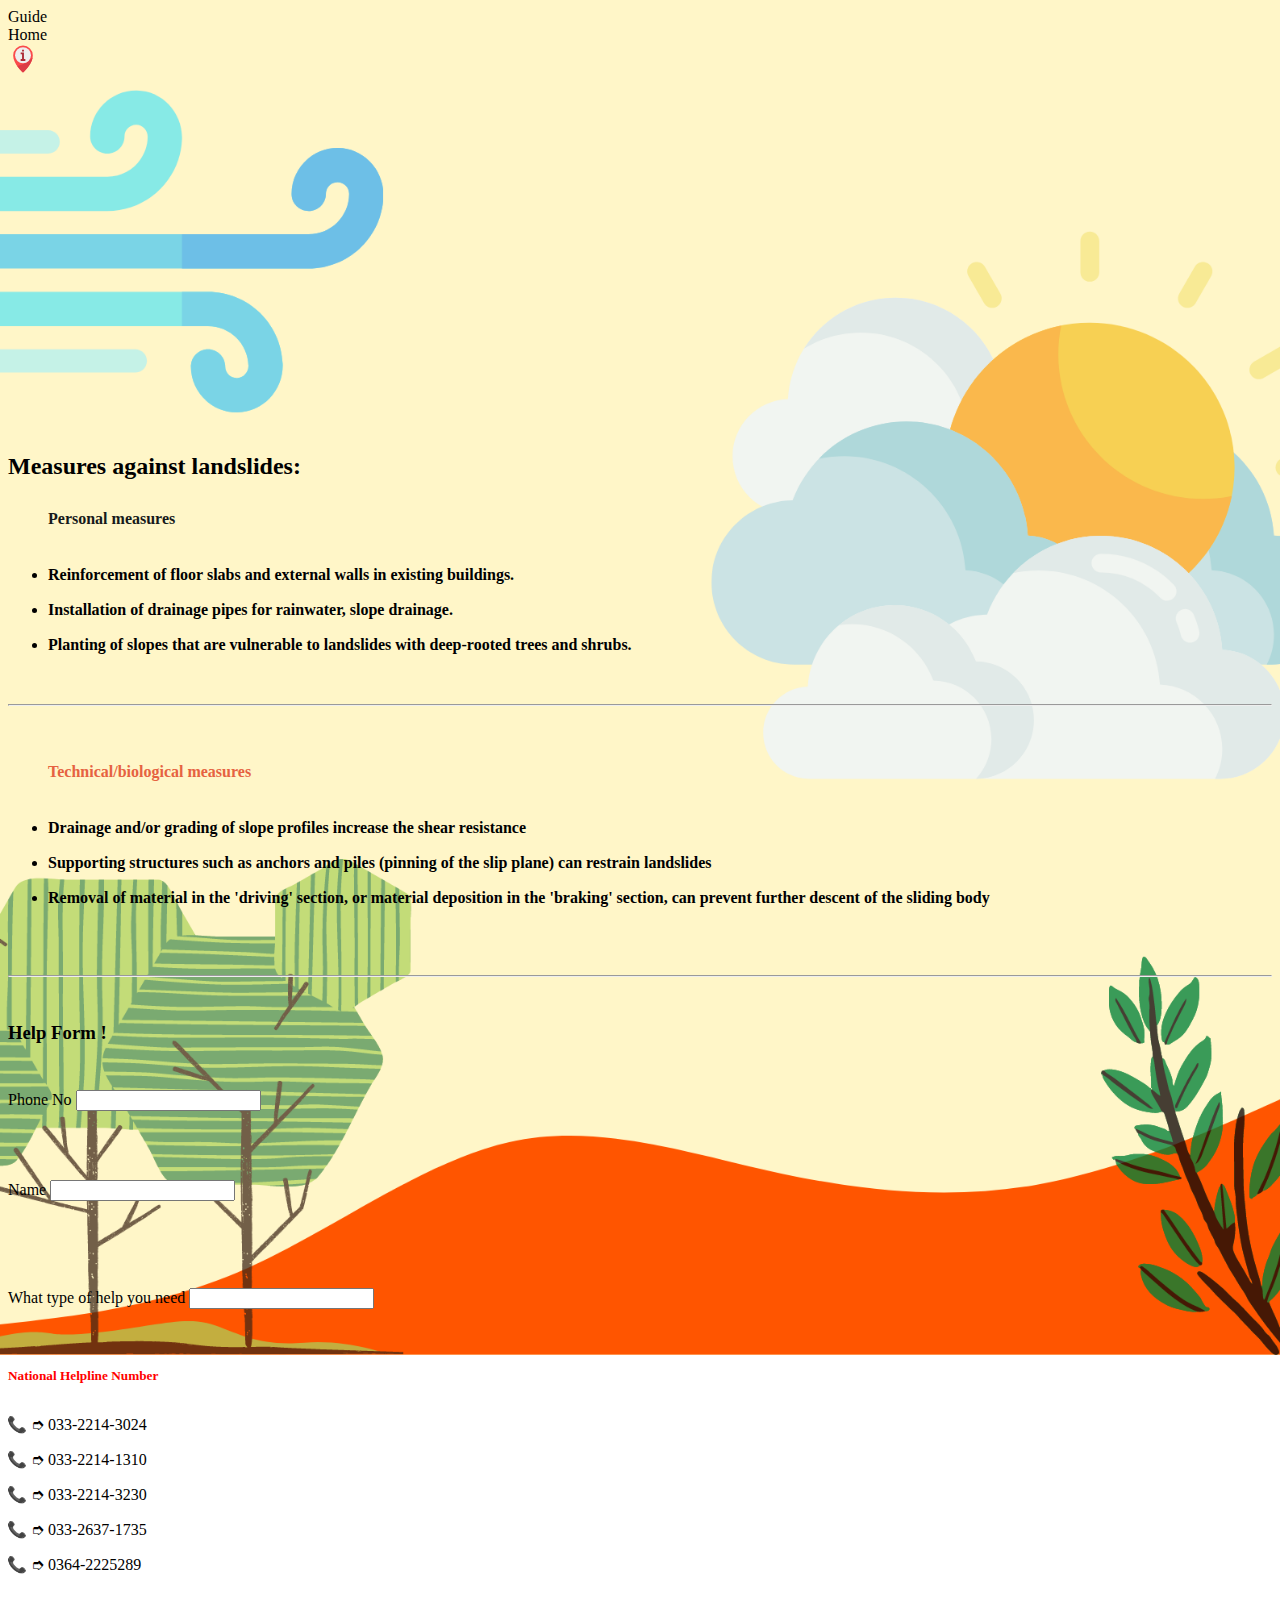
<file: landslides.html>
<!DOCTYPE html>
<html lang="en">

<head>
    <meta charset="UTF-8">
    <meta name="viewport" content="width=device-width, initial-scale=1.0">
    <title>Cyclone</title>

    <link rel="stylesheet" href="guide.css">
    <link rel="stylesheet" href="https://stackpath.bootstrapcdn.com/bootstrap/5.0.0-alpha1/css/bootstrap.min.css"
        integrity="sha384-r4NyP46KrjDleawBgD5tp8Y7UzmLA05oM1iAEQ17CSuDqnUK2+k9luXQOfXJCJ4I" crossorigin="anonymous">

</head>

<body>

    <nav class="navbar navbar-light fixed-top  bg-dark shadow-sm p-3 mb-5 bg-white rounded  ">
        <div class="container-fluid">
            <span class="navbar-brand mb-0 h1">Guide</span>
            <div class="nav-item text-primary ml-auto mr-2">Home</div>
            <div class="nav-item h-25 ml-2 "><a href=""> <img src="./img/info.svg" alt="" width="30" height="30"
                        class="d-inline-block align-top" srcset=""></a></div>
        </div>
    </nav>

    <div class="container mt-5 mb-4">
        <div class="embed-responsive embed-responsive-16by9">
            <iframe width="560" height="315" src="https://www.youtube.com/embed/0l3ifBTMTvk?start=29" frameborder="0"
                allow="accelerometer; autoplay; clipboard-write; encrypted-media; gyroscope; picture-in-picture"
                allowfullscreen></iframe>
        </div>
    </div>
    <br> <br>
    <div class="container">
        <span style="color: rgb(0, 0, 0); font-family: Georgia, 'Times New Roman', Times, serif; font-weight: 1000;">
            <h2 class="text-center">Measures against landslides:</h2>
        </span>
        <ul style="line-height: 35px; font-weight: bolder;">
            <h4 style="color: rgb(22, 25, 26); font-weight: bolder;">Personal measures</h4>

            <li>Reinforcement of floor slabs and external walls in existing buildings.</li>
            <li>Installation of drainage pipes for rainwater, slope drainage.</li>
            <li>Planting of slopes that are vulnerable to landslides with deep-rooted trees and shrubs.</li>
           </ul>
        <br>
        <hr> <br>
        <ul style="line-height: 35px; font-weight: bolder;">
            <h4 style="color: rgb(230, 98, 65);font-weight: bolder;">Technical/biological measures</h4>

            <li>Drainage and/or grading of slope profiles increase the shear resistance </li>
            <li>Supporting structures such as anchors and piles (pinning of the slip plane) can restrain landslides</li>
            <li>Removal of material in the 'driving' section, or material deposition in the 'braking' section, can prevent further descent of the sliding body
            </li>
            
        </ul>
        
        <br>
        <br>
        <hr> <br>

        <div class="row">

            <div class="col-sm ">
                <form class="card card-body shadow-lg p-3 mb-5 bg-white rounded border border-primary qform" action="">
                    <h3>Help Form !</h3>
                    <br>
                    <div class="row">

                        <div class="col-sm">
                            <li>
                                <label for="phone number"> Phone No</label>
                                <input type="integer">
                            </li>
                        </div>

                        <div class="col-sm">
                            <li>
                                <label for="Name"> Name</label>
                                <input type="text">
                            </li>
                        </div>


                    </div>

                    <br>
                    <div class="row">

                        <li>
                            <label for="help">What type of help you need</label>
                            <input type="text-area">
                        </li>
                    </div>
                </form>


            </div>


            <div class="col-sm">

                <div
                    class="card card-body float-right shadow-lg p-3 mb-5 bg-white rounded border border-warning phCycl">
                    <h5 style="color: red;">National Helpline Number</h5>
                    <ul>
                        <li>033-2214-3024</li>
                        <li>033-2214-1310</li>
                        <li>033-2214-3230</li>
                        <li>033-2637-1735</li>
                        <li> 0364-2225289</li>
                    </ul>

                </div>


            </div>

        </div>

    </div>




    <script src="https://cdn.jsdelivr.net/npm/popper.js@1.16.0/dist/umd/popper.min.js"
        integrity="sha384-Q6E9RHvbIyZFJoft+2mJbHaEWldlvI9IOYy5n3zV9zzTtmI3UksdQRVvoxMfooAo" crossorigin="anonymous">
    </script>
    <script src="https://stackpath.bootstrapcdn.com/bootstrap/5.0.0-alpha1/js/bootstrap.min.js"
        integrity="sha384-oesi62hOLfzrys4LxRF63OJCXdXDipiYWBnvTl9Y9/TRlw5xlKIEHpNyvvDShgf/" crossorigin="anonymous">
    </script>



</body>

</html>
</file>
<file: guide.css>
body{
    background-image: url(./img/Untitled\ design.png);
    background-attachment: fixed;
  background-position: center;
  background-repeat: no-repeat;
  background-size: cover;
  scroll-behavior: smooth;
  
}

a{
    text-decoration: none;
    
}
.guidecard .card :hover{
   
   
    filter: drop-shadow(0 0 0.75rem rgb(58, 218, 138));
}
.guidecard img{
    height: 250px;

}
.guidecard a{
    text-decoration: none;
}

.phCycl{
    width: 300px;
    align-items: center;
}
.phCycl li{
    
    list-style-type: "📞 ➮ ";
    line-height: 35px; 
    

}

.qform li{
    line-height: 40px;
    margin-bottom: 50px;
    text-decoration: none;
    list-style: none;
    
}
</file>
<file: tracker-style.css>
*,
*::before,
*::after {
  box-sizing: border-box;
}

html {
  font-family: sans-serif;
  line-height: 1.15;
  -webkit-text-size-adjust: 100%;
  -webkit-tap-highlight-color: rgba(0, 0, 0, 0);
}

body {
  font-family: Open Sans, sans-serif;
  font-size: 1rem;
  font-weight: 400;
  line-height: 1.5;
  margin: 0;
  text-align: left;
  color: #525f7f;
  display: flex;
  justify-content: center;
  align-items: center;
  flex-direction: column;
  margin: 0;
  background-color: #0d0a0b;
background-image: linear-gradient(315deg, #0d0a0b 0%, #009fc2 74%);;
}

.h1,
.h2,
.h3,
.h4,
.h5,
.h6,
h1,
h2,
h3,
h4,
h5,
h6 {
  font-family: inherit;
  font-weight: 700;
  color: #32325f;
  margin: 0;
}

.text-muted {
  color: #8898aa !important;
}

.text-uppercase {
  text-transform: uppercase !important;
}

.text-white {
  color: #fff !important;
}

.shadow {
  box-shadow: 0 0 2rem 0 rgba(136, 152, 170, 0.15) !important;
}

.rounded-circle {
  border-radius: 50% !important;
}

.font-weight-bold {
  font-weight: 700 !important;
}

.container {
  width: 320px;
  height: auto;
  background: #f4f8fd;
  border-radius: 10px;
  padding: 10px;
}

h1.title {
  font-size: 1.6rem;
  font-weight: 700;
  text-align: center;
  margin: 1rem 0;
  color:#eee;
}

.col {
  max-width: 100%;
  flex-basis: 0;
  flex-grow: 1;
}

.card {
  position: relative;
  display: flex;
  flex-direction: column;
  min-width: 0;
  word-wrap: break-word;
  border: 1px solid rgba(0, 0, 0, 0.05);
  background-color: #fff;
  background-clip: border-box;
  border: 0;
  box-shadow: 0 0 2rem 0 rgba(136, 152, 170, 0.15);
  border-radius: 15px;
  margin: 10px;
}

.card-body {
  min-height: 1px;
  padding: 1.5rem;
  display: flex;
  padding: 1rem 1.5rem;
  border-radius: 15px;
}

.card-body .h2 {
  font-size: 2rem;
}

.icon {
  width: 4rem;
  height: 4rem;
  max-width: 100%;
  flex: 0 0 auto;
}

.icon-shape {
  display: inline-flex;
  padding: 12px;
  text-align: center;
  border-radius: 50%;
  align-items: center;
  justify-content: center;
}

.icon-shape i,
.icon-shape svg {
  font-size: 2rem;
}

.bg-gradient-red {
  background: linear-gradient(87deg, #f5365c 0, #f56036 100%) !important;
}

.bg-gradient-blue {
  background: linear-gradient(87deg, #11cdef 0, #1171ef 100%) !important;
}

.bg-gradient-green {
  background: linear-gradient(87deg, #2dce89 0, #2dcecc 100%) !important;
}

.bg-gradient-orange {
  background: linear-gradient(87deg, #fb6340 0, #fbb140 100%) !important;
}
</file>
